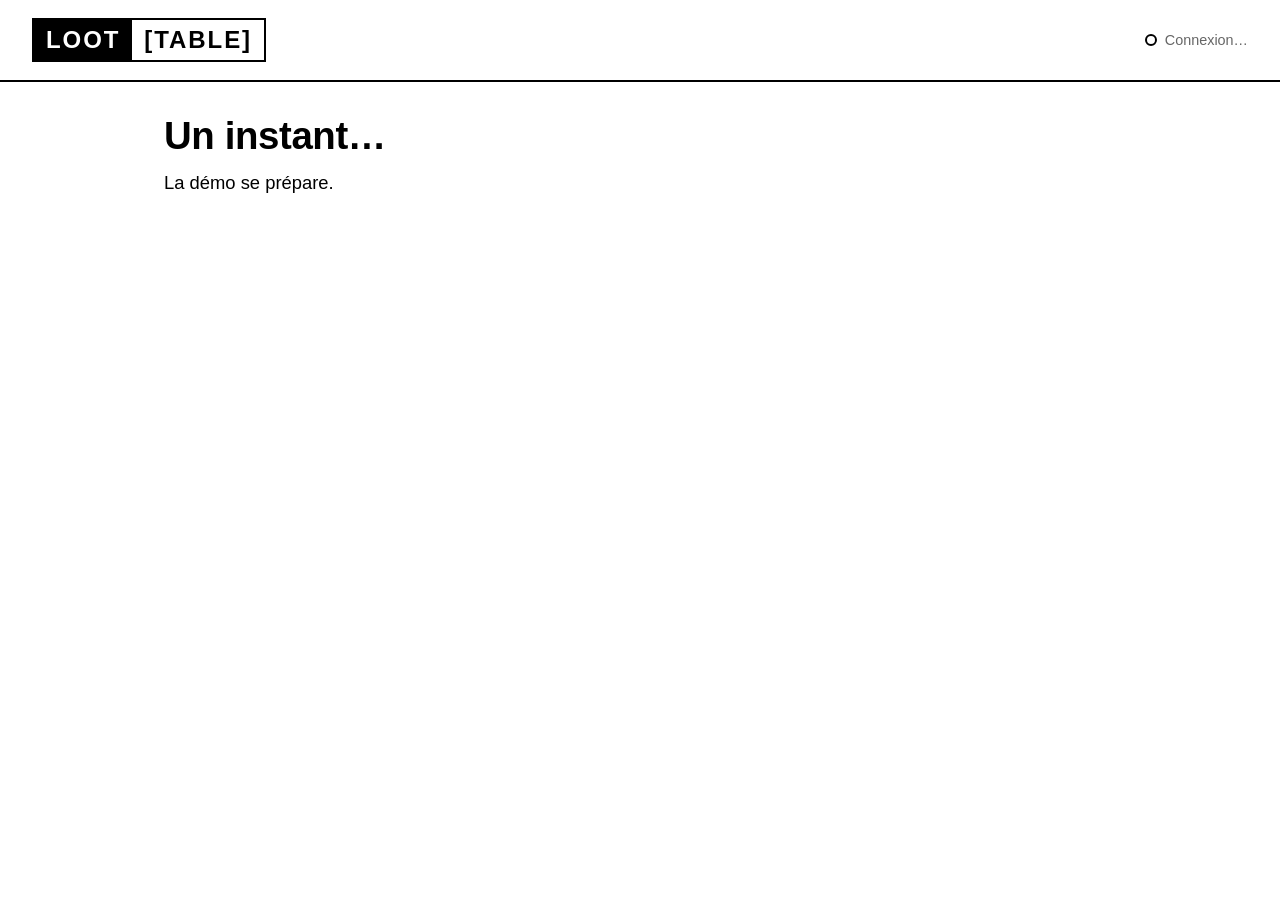
<file: demo_app/index.html>
<!DOCTYPE html>
<html lang="fr">
<head>
  <meta charset="UTF-8" />
  <title>LootTable — Démo SQL Server 2022</title>
  <link rel="stylesheet" href="style.css" />
</head>
<body data-ecran="attente">
  <div id="incident-overlay"></div>

  <div id="banniere-erreur" class="banniere-erreur" hidden>
    <span>
      <strong>Petit souci technique — préviens l'animateur.</strong>
      <small id="banniere-erreur-texte"></small>
    </span>
    <button id="btn-reessayer">Réessayer la connexion</button>
  </div>

  <header class="entete">
    <div class="logo" id="logo" aria-label="LootTable">
      <span class="logo-loot">LOOT</span><span class="logo-table">[TABLE]</span>
    </div>
    <div class="statut-connexion">
      <span id="point-statut" class="point-statut"></span>
      <span id="texte-statut">Connexion…</span>
    </div>
  </header>

  <main>
    <!-- 1. Catalogue -->
    <section class="ecran" id="ecran-catalogue">
      <h1>Offre un jeu à un ami</h1>
      <p class="intro">Choisis un jeu dans le catalogue. Tu peux chercher par nom, par genre (Course, RPG…) ou par console (PC, Switch…).</p>
      <input id="champ-jeu" class="champ champ-large" type="search" autocomplete="off"
             placeholder="Cherche un jeu : Mario, Zelda, course…" />
      <p id="catalogue-info" class="info"></p>
      <div id="liste-jeux" class="liste-jeux"></div>
    </section>

    <!-- 2. Pseudo de l'ami -->
    <section class="ecran" id="ecran-ami">
      <h1>Pour qui est ce cadeau ?</h1>
      <div class="carte carte-jeu" id="recap-jeu"></div>
      <label class="etiquette" for="champ-visiteur">Ton pseudo</label>
      <input id="champ-visiteur" class="champ" type="text" maxlength="50" autocomplete="off" placeholder="Ex : Lucas" />
      <label class="etiquette" for="champ-ami">Le pseudo de ton ami</label>
      <input id="champ-ami" class="champ" type="text" maxlength="50" autocomplete="off" placeholder="Ex : Emma_2010" />
      <p class="info">Ton ami sera ajouté à la liste de tous les joueurs de LootTable, et le cadeau sera enregistré à ton nom.</p>
      <p id="ami-erreur" class="info info-erreur" hidden></p>
      <div class="actions">
        <button id="btn-retour-catalogue" class="bouton">← Changer de jeu</button>
        <button id="btn-offrir" class="bouton bouton-primaire">Offrir le jeu</button>
      </div>
    </section>

    <!-- 3. Recherche de l'ami + chrono avant / après -->
    <section class="ecran" id="ecran-recherche">
      <h1 id="recherche-titre">Cadeau enregistré !</h1>
      <p class="intro">Vérifions que ton ami est bien dans la liste. LootTable compte <strong>10 millions de joueurs</strong> : retrouvons-le.</p>
      <div class="ligne-recherche">
        <input id="champ-recherche" class="champ" type="text" maxlength="50" autocomplete="off" />
        <button id="btn-rechercher" class="bouton bouton-primaire">Chercher mon ami</button>
      </div>

      <div class="chronos">
        <article class="carte chrono" id="chrono-avant">
          <h2>Sans index</h2>
          <div class="chrono-valeur" id="valeur-avant">—</div>
          <p class="chrono-texte">L'ordinateur lit les 10 millions de pseudos un par un, comme chercher un mot dans un livre sans sommaire.</p>
        </article>
        <article class="carte chrono" id="chrono-apres">
          <h2>Avec index</h2>
          <div class="chrono-valeur" id="valeur-apres">—</div>
          <p class="chrono-texte">L'index est le sommaire du livre : il indique directement la bonne page.</p>
        </article>
      </div>
      <p id="chrono-rapport" class="rapport" hidden></p>
      <p id="recherche-message" class="info"></p>

      <div class="actions">
        <button id="btn-relancer" class="bouton bouton-primaire" hidden>Relancer la même recherche</button>
        <button id="btn-ok" class="bouton bouton-primaire" hidden>OK</button>
      </div>
    </section>

    <!-- 4. Panne -->
    <section class="ecran" id="ecran-panne">
      <div class="panne-code">ERREUR</div>
      <h1>Connexion à la base de données impossible</h1>
      <p class="intro">Le serveur ne répond plus. Toutes les données de LootTable sont inaccessibles.</p>
      <p class="intro" id="panne-message">Appelle l'animateur : il va tout réparer.</p>
      <div class="chrono-valeur chrono-grand" id="panne-chrono" hidden>0:00</div>
    </section>

    <!-- 5. Reveal -->
    <section class="ecran" id="ecran-reveal">
      <h1>Tout est revenu !</h1>
      <p class="intro">Grâce aux sauvegardes, SQL Server a remis la base d'aplomb, jusqu'à ton dernier achat.</p>
      <div class="carte carte-reveal" id="reveal-achat"></div>
      <h2 class="sous-titre">Temps de la réparation</h2>
      <ul class="liste-durees" id="reveal-durees"></ul>
    </section>

    <!-- 6. Attente (démarrage, réinitialisation) -->
    <section class="ecran" id="ecran-attente">
      <h1 id="attente-titre">Un instant…</h1>
      <p class="intro" id="attente-message">La démo se prépare.</p>
      <div class="chrono-valeur chrono-grand" id="attente-chrono" hidden>0:00</div>
    </section>
    <!-- Commande SQL en cours : sert de support à l'animateur pour expliquer -->
    <section id="bloc-sql" class="bloc-sql" hidden>
      <div class="bloc-sql-entete">
        <span id="sql-titre"></span>
        <button id="btn-sql-replier" type="button">Masquer</button>
      </div>
      <pre><code id="sql-code"></code></pre>
    </section>
  </main>

  <!-- Panneau animateur : Ctrl+Maj+L, ou 5 clics rapides sur le logo -->
  <aside id="panneau-animateur" class="panneau-animateur" hidden>
    <div class="anim-entete">
      <strong>Animateur</strong>
      <button id="btn-fermer-anim" class="anim-fermer" aria-label="Fermer">×</button>
    </div>
    <p id="anim-statut" class="anim-statut"></p>
    <div class="anim-boutons">
      <button id="btn-index" class="bouton" disabled>Activer l'index</button>
      <button id="btn-restaurer" class="bouton" disabled>Restaurer</button>
      <button id="btn-reset" class="bouton">Reset</button>
    </div>
    <ul id="anim-journal" class="anim-journal"></ul>
  </aside>

  <script src="app.js"></script>
</body>
</html>
</file>
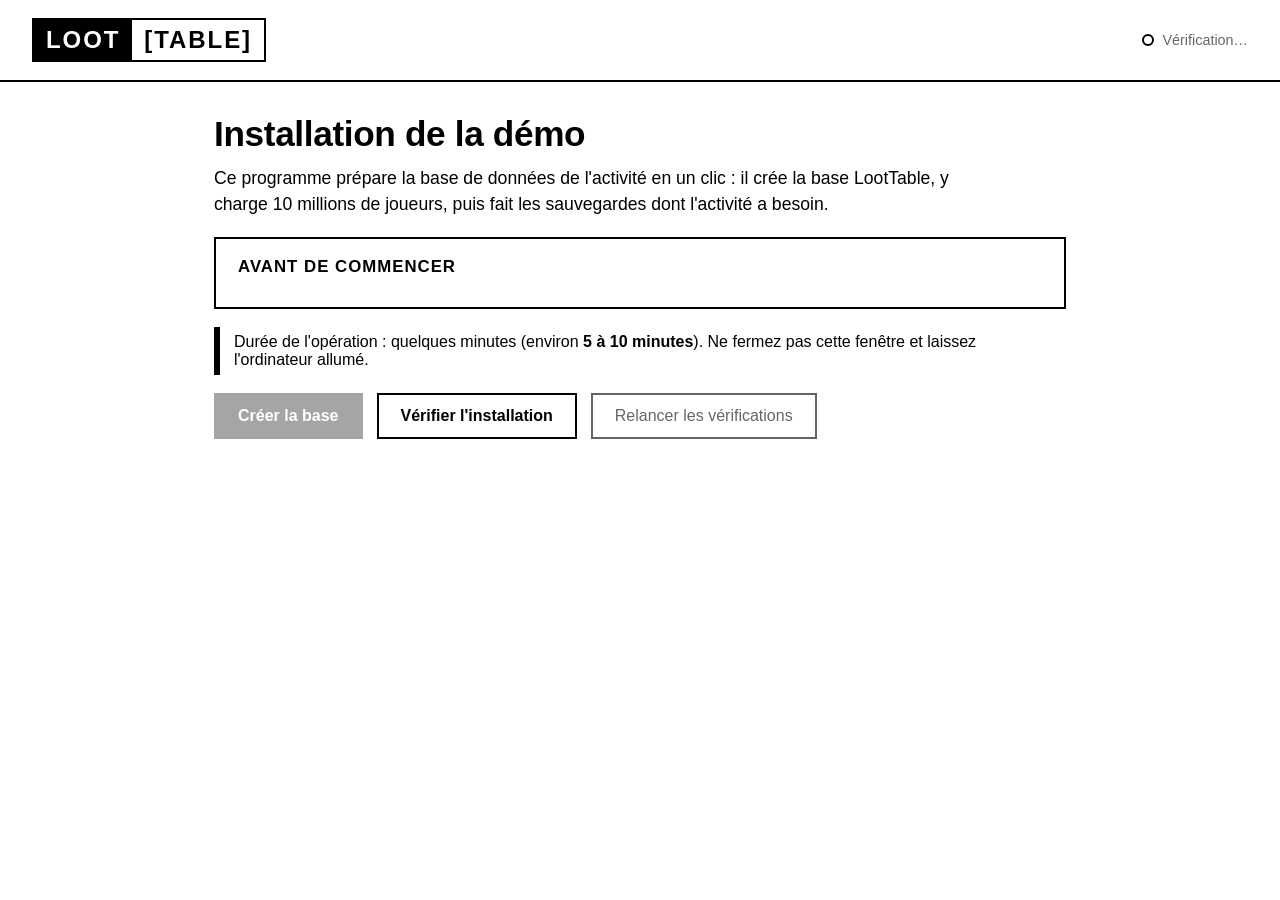
<file: installer_app/index.html>
<!DOCTYPE html>
<html lang="fr">
<head>
  <meta charset="UTF-8" />
  <title>LootTable — Installateur</title>
  <link rel="stylesheet" href="style.css" />
</head>
<body>
  <div id="banniere-erreur" class="banniere-erreur" hidden>
    <span id="banniere-erreur-texte"></span>
    <button id="btn-fermer-banniere">Fermer</button>
  </div>

  <header class="entete">
    <div class="logo" aria-label="LootTable">
      <span class="logo-loot">LOOT</span><span class="logo-table">[TABLE]</span>
    </div>
    <div class="statut-connexion">
      <span id="point-statut" class="point-statut"></span>
      <span id="texte-statut">Vérification…</span>
    </div>
  </header>

  <main>
    <h1>Installation de la démo</h1>
    <p class="intro">
      Ce programme prépare la base de données de l'activité en un clic : il crée la base LootTable,
      y charge 10 millions de joueurs, puis fait les sauvegardes dont l'activité a besoin.
    </p>

    <section class="bloc" id="bloc-prerequis">
      <h2>Avant de commencer</h2>
      <ul id="liste-verifs" class="liste-verifs"></ul>
    </section>

    <p class="avertissement" id="avertissement-duree">
      Durée de l'opération : quelques minutes (environ <strong>5 à 10 minutes</strong>). Ne fermez pas cette fenêtre
      et laissez l'ordinateur allumé.
    </p>

    <div class="actions">
      <button id="btn-creer" class="bouton bouton-primaire" disabled>Créer la base</button>
      <button id="btn-verifier" class="bouton">Vérifier l'installation</button>
      <button id="btn-reverifier" class="bouton bouton-discret">Relancer les vérifications</button>
    </div>

    <section class="bloc" id="bloc-progression" hidden>
      <h2 id="progression-titre">Installation en cours</h2>
      <p class="chrono-global">Temps écoulé : <strong id="temps-ecoule">0:00</strong></p>
      <ol id="liste-etapes" class="liste-etapes"></ol>
    </section>

    <section class="bloc" id="bloc-resultat" hidden>
      <h2 id="resultat-titre"></h2>
      <p id="resultat-intro" class="intro"></p>
      <ul id="liste-controles" class="liste-verifs"></ul>
      <pre id="resultat-erreur" class="erreur-sql" hidden></pre>
      <ul id="liste-durees" class="liste-durees" hidden></ul>
      <div class="actions">
        <button id="btn-reessayer" class="bouton bouton-primaire" hidden>Réessayer</button>
      </div>
    </section>
  </main>

  <!-- Confirmation avant d'écraser une base existante -->
  <div id="modale" class="modale" hidden>
    <div class="modale-carte" role="dialog" aria-modal="true" aria-labelledby="modale-titre">
      <h2 id="modale-titre">Attention</h2>
      <p id="modale-texte"></p>
      <div class="actions">
        <button id="btn-modale-annuler" class="bouton">Annuler</button>
        <button id="btn-modale-confirmer" class="bouton bouton-primaire">Oui, supprimer et recréer</button>
      </div>
    </div>
  </div>

  <script src="app.js"></script>
</body>
</html>
</file>
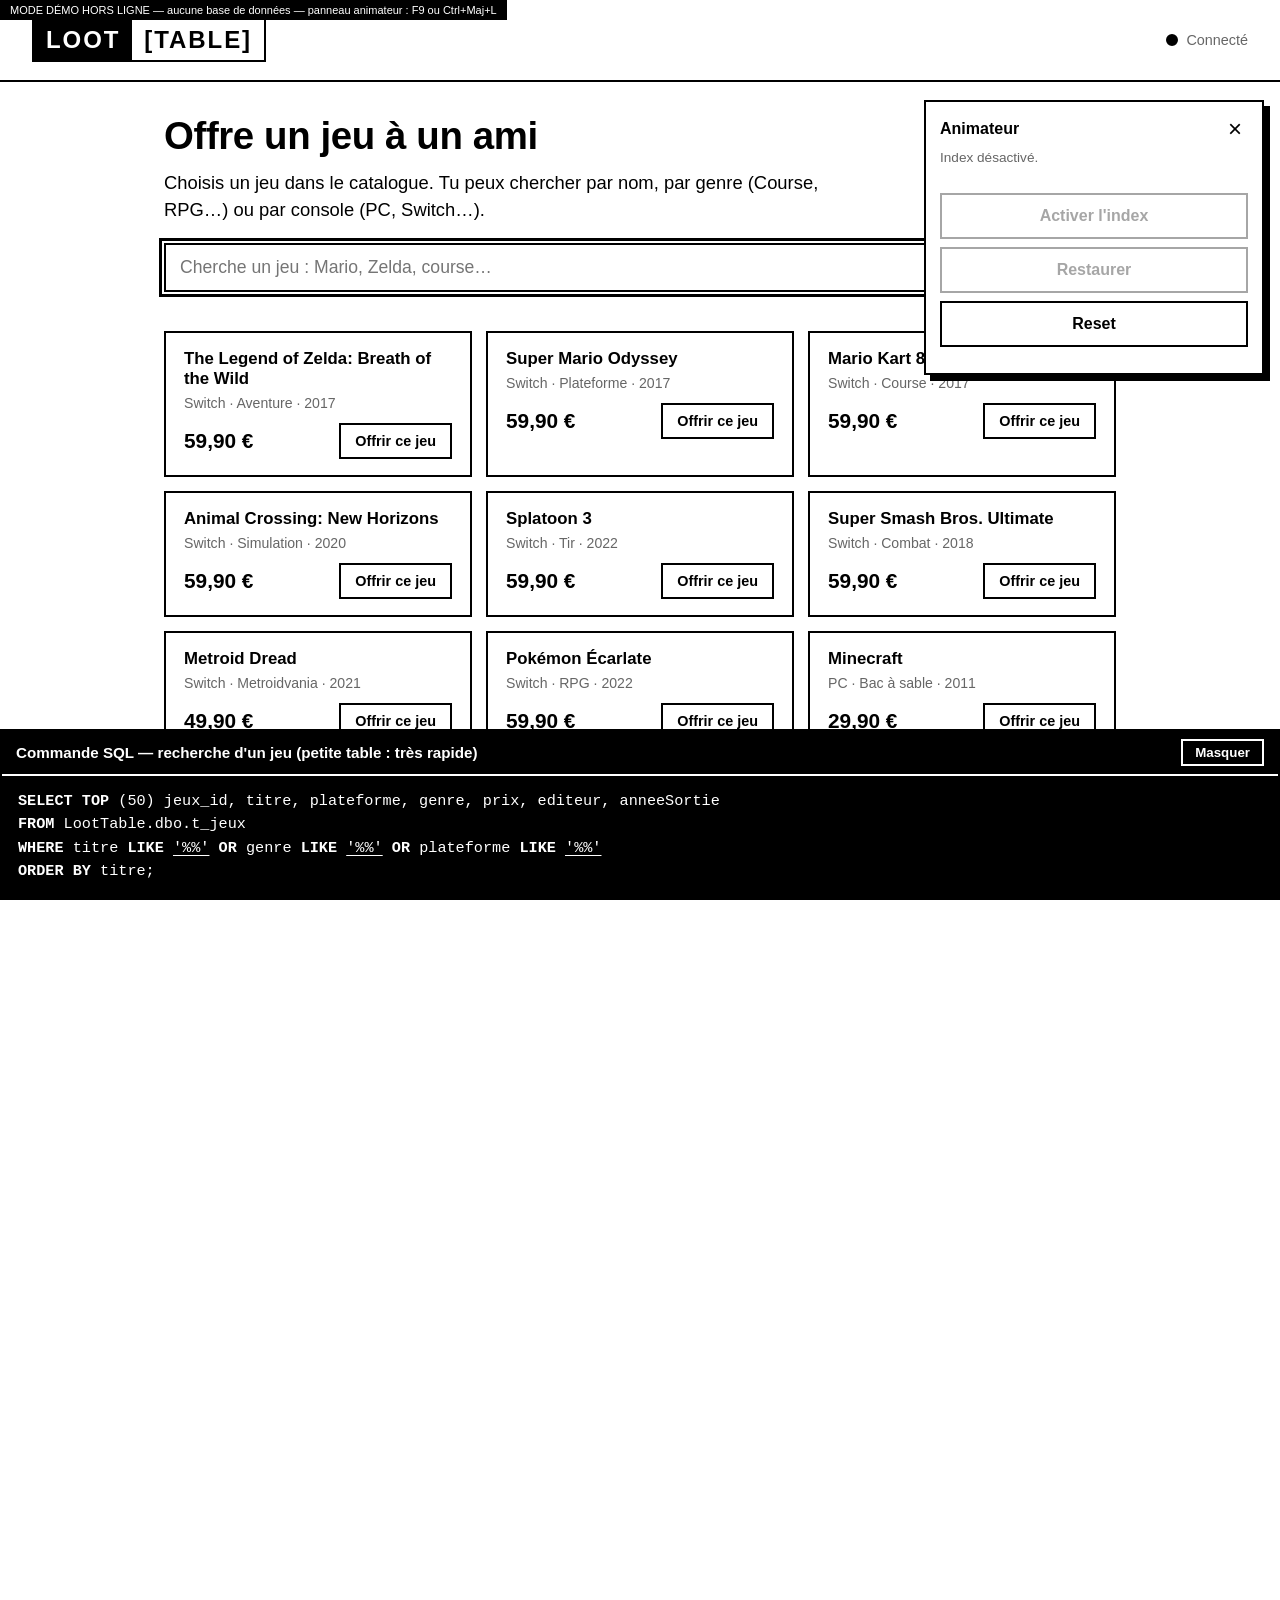
<file: demo_app/demo_hors_ligne.html>
<!DOCTYPE html>
<html lang="fr">
<head>
  <meta charset="UTF-8" />
  <title>LootTable — Démo hors ligne</title>
  <style>
:root {
  --noir: #000;
  --blanc: #fff;
  --gris: #666;
  --gris-clair: #eee;
  --trait: 2px solid var(--noir);
}

* {
  box-sizing: border-box;
}

html, body {
  margin: 0;
  padding: 0;
  height: 100%;
  background: var(--blanc);
  color: var(--noir);
  font-family: Helvetica, "Helvetica Neue", Arial, sans-serif;
  overflow-x: hidden;
  user-select: none;
}

button, input {
  font-family: inherit;
}

h1 {
  font-size: 2.4rem;
  margin: 0 0 12px;
  letter-spacing: -0.01em;
}

h2 {
  font-size: 1.1rem;
  margin: 0 0 8px;
  text-transform: uppercase;
  letter-spacing: 0.06em;
}

/* -------------------- Overlay incident -------------------- */
#incident-overlay {
  position: fixed;
  inset: 0;
  pointer-events: none;
  background: var(--noir);
  opacity: 0;
  z-index: 50;
}

#incident-overlay.actif {
  animation: flash-incident 0.9s steps(6, end);
}

@keyframes flash-incident {
  0%   { opacity: 1; }
  30%  { opacity: 0; }
  50%  { opacity: 1; }
  100% { opacity: 0; }
}

body.tremble main {
  animation: tremble 0.5s ease-in-out;
}

@keyframes tremble {
  0%, 100% { transform: translate(0, 0); }
  20%      { transform: translate(-6px, 3px); }
  40%      { transform: translate(6px, -3px); }
  60%      { transform: translate(-4px, 2px); }
  80%      { transform: translate(4px, -2px); }
}

/* -------------------- Bannière erreur -------------------- */
.banniere-erreur {
  position: fixed;
  top: 0;
  left: 0;
  right: 0;
  z-index: 60;
  background: var(--blanc);
  color: var(--noir);
  border-bottom: var(--trait);
  padding: 12px 24px;
  display: flex;
  align-items: center;
  justify-content: space-between;
  gap: 16px;
  font-size: 0.95rem;
}

.banniere-erreur[hidden] {
  display: none;
}

.banniere-erreur small {
  display: block;
  color: var(--gris);
  margin-top: 2px;
  white-space: pre-wrap;
  max-height: 4.5em;
  overflow: hidden;
}

.banniere-erreur button {
  background: var(--noir);
  color: var(--blanc);
  border: var(--trait);
  padding: 8px 14px;
  cursor: pointer;
  white-space: nowrap;
}

/* -------------------- Entête & logo -------------------- */
.entete {
  display: flex;
  align-items: center;
  justify-content: space-between;
  padding: 18px 32px;
  border-bottom: var(--trait);
}

.logo {
  display: inline-flex;
  border: var(--trait);
  font-weight: 700;
  font-size: 1.5rem;
  letter-spacing: 0.08em;
  line-height: 1;
  cursor: default;
}

.logo-loot,
.logo-table {
  padding: 8px 12px;
}

.logo-loot {
  background: var(--noir);
  color: var(--blanc);
}

.logo-table {
  background: var(--blanc);
  color: var(--noir);
}

.statut-connexion {
  display: flex;
  align-items: center;
  gap: 8px;
  font-size: 0.9rem;
  color: var(--gris);
}

.point-statut {
  width: 12px;
  height: 12px;
  border: var(--trait);
  border-radius: 50%;
  display: inline-block;
}

.point-statut.ok { background: var(--noir); }
.point-statut.erreur { background: var(--blanc); }
.point-statut.attente { background: repeating-linear-gradient(45deg, var(--noir) 0 3px, var(--blanc) 3px 6px); }

/* -------------------- Écrans -------------------- */
main {
  max-width: 1000px;
  margin: 0 auto;
  padding: 32px 24px 80px;
}

.ecran {
  display: none;
}

body[data-ecran="catalogue"] #ecran-catalogue,
body[data-ecran="ami"] #ecran-ami,
body[data-ecran="recherche"] #ecran-recherche,
body[data-ecran="panne"] #ecran-panne,
body[data-ecran="reveal"] #ecran-reveal,
body[data-ecran="attente"] #ecran-attente {
  display: block;
}

.intro {
  font-size: 1.15rem;
  line-height: 1.45;
  max-width: 720px;
  margin: 0 0 20px;
}

.info {
  color: var(--gris);
  font-size: 0.95rem;
  margin: 10px 0;
  min-height: 1.2em;
}

.info-erreur {
  color: var(--noir);
  font-weight: 700;
}

.sous-titre {
  margin-top: 28px;
}

/* -------------------- Champs & boutons -------------------- */
.champ {
  display: block;
  width: 100%;
  max-width: 460px;
  padding: 12px 14px;
  font-size: 1.1rem;
  border: var(--trait);
  border-radius: 0;
  background: var(--blanc);
  color: var(--noir);
  user-select: text;
}

.champ-large {
  max-width: 100%;
}

.champ:focus {
  outline: 3px solid var(--noir);
  outline-offset: 2px;
}

.etiquette {
  display: block;
  margin: 18px 0 6px;
  font-weight: 700;
}

.actions {
  display: flex;
  gap: 16px;
  margin-top: 24px;
}

.bouton {
  background: var(--blanc);
  color: var(--noir);
  border: var(--trait);
  border-radius: 0;
  padding: 12px 22px;
  font-size: 1rem;
  font-weight: 700;
  cursor: pointer;
}

.bouton:hover:not(:disabled) {
  background: var(--noir);
  color: var(--blanc);
}

.bouton-primaire {
  background: var(--noir);
  color: var(--blanc);
}

.bouton-primaire:hover:not(:disabled) {
  background: var(--blanc);
  color: var(--noir);
}

.bouton:disabled {
  opacity: 0.35;
  cursor: not-allowed;
}

.bouton[hidden] {
  display: none;
}

/* -------------------- Catalogue -------------------- */
.liste-jeux {
  display: grid;
  grid-template-columns: repeat(auto-fill, minmax(280px, 1fr));
  gap: 14px;
  margin-top: 8px;
}

.carte {
  border: var(--trait);
  padding: 16px 18px;
  background: var(--blanc);
}

.jeu h3 {
  margin: 0 0 6px;
  font-size: 1.05rem;
  line-height: 1.2;
}

.jeu-meta {
  color: var(--gris);
  font-size: 0.88rem;
  margin: 0 0 12px;
}

.jeu-pied {
  display: flex;
  align-items: center;
  justify-content: space-between;
  gap: 10px;
}

.jeu-prix {
  font-size: 1.3rem;
  font-weight: 700;
}

.jeu .bouton {
  padding: 8px 14px;
  font-size: 0.9rem;
}

.carte-jeu {
  max-width: 460px;
  margin-bottom: 8px;
}

/* -------------------- Recherche : chrono avant / après -------------------- */
.ligne-recherche {
  display: flex;
  gap: 16px;
  align-items: stretch;
  flex-wrap: wrap;
}

.ligne-recherche .champ {
  flex: 1;
  min-width: 240px;
}

.chronos {
  display: grid;
  grid-template-columns: 1fr 1fr;
  gap: 20px;
  margin-top: 28px;
}

.chrono {
  text-align: center;
  padding: 22px 18px;
}

.chrono.actif {
  background: var(--noir);
  color: var(--blanc);
}

.chrono-valeur {
  font-size: 4.2rem;
  font-weight: 700;
  font-variant-numeric: tabular-nums;
  line-height: 1.1;
  margin: 8px 0 12px;
}

.chrono-grand {
  font-size: 5rem;
}

.chrono-texte {
  margin: 0;
  font-size: 0.92rem;
  line-height: 1.4;
}

.chrono:not(.actif) .chrono-texte {
  color: var(--gris);
}

.rapport {
  font-size: 1.3rem;
  font-weight: 700;
  text-align: center;
  margin: 18px 0 0;
}

.chrono-valeur.en-cours {
  animation: pulse-attente 1.2s ease-in-out infinite;
}

@keyframes pulse-attente {
  0%, 100% { opacity: 1; }
  50%      { opacity: 0.3; }
}

/* -------------------- Panne (écran inversé) -------------------- */
body[data-ecran="panne"] {
  background: var(--noir);
  color: var(--blanc);
}

html:has(body[data-ecran="panne"]) {
  background: var(--noir);
}

body[data-ecran="panne"] .entete {
  border-bottom-color: var(--blanc);
}

body[data-ecran="panne"] .logo {
  border-color: var(--blanc);
}

body[data-ecran="panne"] .logo-loot {
  background: var(--blanc);
  color: var(--noir);
}

body[data-ecran="panne"] .logo-table {
  background: var(--noir);
  color: var(--blanc);
}

body[data-ecran="panne"] .statut-connexion {
  color: var(--blanc);
}

body[data-ecran="panne"] .point-statut {
  border-color: var(--blanc);
}

.panne-code {
  display: inline-block;
  border: 2px solid var(--blanc);
  padding: 6px 16px;
  font-weight: 700;
  letter-spacing: 0.3em;
  margin-bottom: 20px;
  animation: clignote 1.4s steps(2, start) infinite;
}

@keyframes clignote {
  to { visibility: hidden; }
}

/* -------------------- Reveal -------------------- */
.carte-reveal {
  max-width: 640px;
  padding: 22px 26px;
}

.reveal-ligne {
  display: flex;
  justify-content: space-between;
  gap: 20px;
  padding: 8px 0;
  border-bottom: 1px solid var(--gris-clair);
}

.reveal-ligne:last-child {
  border-bottom: none;
}

.reveal-ligne span:first-child {
  color: var(--gris);
}

.reveal-ligne span:last-child {
  font-weight: 700;
  text-align: right;
}

.liste-durees {
  list-style: none;
  padding: 0;
  margin: 0;
  max-width: 640px;
}

.liste-durees li {
  display: flex;
  justify-content: space-between;
  padding: 10px 0;
  border-bottom: var(--trait);
  font-size: 1.1rem;
}

.liste-durees li:last-child {
  font-weight: 700;
  border-bottom: none;
}

/* -------------------- Panneau animateur -------------------- */
.panneau-animateur {
  position: fixed;
  right: 16px;
  top: 100px;
  width: 340px;
  max-height: calc(100vh - 100px - 36vh);
  overflow-y: auto;
  z-index: 40;
  background: var(--blanc);
  color: var(--noir);
  border: var(--trait);
  padding: 14px;
  box-shadow: 6px 6px 0 var(--noir);
}

.panneau-animateur[hidden] {
  display: none;
}

.anim-entete {
  display: flex;
  justify-content: space-between;
  align-items: center;
  margin-bottom: 8px;
}

.anim-fermer {
  background: none;
  border: none;
  font-size: 1.5rem;
  cursor: pointer;
  line-height: 1;
}

.anim-statut {
  font-size: 0.85rem;
  color: var(--gris);
  margin: 0 0 10px;
  min-height: 2.4em;
}

.anim-boutons {
  display: flex;
  flex-direction: column;
  gap: 8px;
}

.anim-journal {
  list-style: none;
  padding: 0;
  margin: 12px 0 0;
  font-size: 0.82rem;
  font-variant-numeric: tabular-nums;
}

.anim-journal li {
  padding: 4px 0;
  border-top: 1px solid var(--gris-clair);
}

/* -------------------- Commande SQL affichée à l'écran -------------------- */
.bloc-sql {
  position: fixed;
  left: 0;
  right: 0;
  bottom: 0;
  z-index: 30;
  border: 2px solid var(--noir);
  background: var(--noir);
  color: var(--blanc);
}

body[data-ecran="panne"] .bloc-sql {
  border-color: var(--blanc);
}

body:has(#bloc-sql:not([hidden])) main {
  padding-bottom: 42vh;
}

.bloc-sql[hidden] {
  display: none;
}

.bloc-sql-entete {
  display: flex;
  justify-content: space-between;
  align-items: center;
  gap: 16px;
  padding: 8px 14px;
  border-bottom: 2px solid var(--blanc);
  font-weight: 700;
  font-size: 0.95rem;
}

.bloc-sql-entete button {
  background: var(--noir);
  color: var(--blanc);
  border: 2px solid var(--blanc);
  padding: 4px 12px;
  font-weight: 700;
  cursor: pointer;
}

.bloc-sql pre {
  margin: 0;
  padding: 14px 16px;
  max-height: 30vh;
  overflow: auto;
  font-family: "Cascadia Code", Consolas, "Courier New", monospace;
  font-size: 0.95rem;
  line-height: 1.55;
  user-select: text;
}

.bloc-sql.replie pre {
  display: none;
}

.bloc-sql.replie .bloc-sql-entete {
  border-bottom: none;
}

.sql-keyword { font-weight: 700; }
.sql-string  { text-decoration: underline; text-underline-offset: 3px; }
.sql-comment { color: #aaa; font-style: italic; }
</style>
</head>
<body data-ecran="attente">
  <div id="incident-overlay"></div>

  <div id="banniere-erreur" class="banniere-erreur" hidden>
    <span>
      <strong>Petit souci technique — préviens l'animateur.</strong>
      <small id="banniere-erreur-texte"></small>
    </span>
    <button id="btn-reessayer">Réessayer la connexion</button>
  </div>

  <header class="entete">
    <div class="logo" id="logo" aria-label="LootTable">
      <span class="logo-loot">LOOT</span><span class="logo-table">[TABLE]</span>
    </div>
    <div class="statut-connexion">
      <span id="point-statut" class="point-statut"></span>
      <span id="texte-statut">Connexion…</span>
    </div>
  </header>

  <main>
    <!-- 1. Catalogue -->
    <section class="ecran" id="ecran-catalogue">
      <h1>Offre un jeu à un ami</h1>
      <p class="intro">Choisis un jeu dans le catalogue. Tu peux chercher par nom, par genre (Course, RPG…) ou par console (PC, Switch…).</p>
      <input id="champ-jeu" class="champ champ-large" type="search" autocomplete="off"
             placeholder="Cherche un jeu : Mario, Zelda, course…" />
      <p id="catalogue-info" class="info"></p>
      <div id="liste-jeux" class="liste-jeux"></div>
    </section>

    <!-- 2. Pseudo de l'ami -->
    <section class="ecran" id="ecran-ami">
      <h1>Pour qui est ce cadeau ?</h1>
      <div class="carte carte-jeu" id="recap-jeu"></div>
      <label class="etiquette" for="champ-visiteur">Ton pseudo</label>
      <input id="champ-visiteur" class="champ" type="text" maxlength="50" autocomplete="off" placeholder="Ex : Lucas" />
      <label class="etiquette" for="champ-ami">Le pseudo de ton ami</label>
      <input id="champ-ami" class="champ" type="text" maxlength="50" autocomplete="off" placeholder="Ex : Emma_2010" />
      <p class="info">Ton ami sera ajouté à la liste de tous les joueurs de LootTable, et le cadeau sera enregistré à ton nom.</p>
      <p id="ami-erreur" class="info info-erreur" hidden></p>
      <div class="actions">
        <button id="btn-retour-catalogue" class="bouton">← Changer de jeu</button>
        <button id="btn-offrir" class="bouton bouton-primaire">Offrir le jeu</button>
      </div>
    </section>

    <!-- 3. Recherche de l'ami + chrono avant / après -->
    <section class="ecran" id="ecran-recherche">
      <h1 id="recherche-titre">Cadeau enregistré !</h1>
      <p class="intro">Vérifions que ton ami est bien dans la liste. LootTable compte <strong>10 millions de joueurs</strong> : retrouvons-le.</p>
      <div class="ligne-recherche">
        <input id="champ-recherche" class="champ" type="text" maxlength="50" autocomplete="off" />
        <button id="btn-rechercher" class="bouton bouton-primaire">Chercher mon ami</button>
      </div>

      <div class="chronos">
        <article class="carte chrono" id="chrono-avant">
          <h2>Sans index</h2>
          <div class="chrono-valeur" id="valeur-avant">—</div>
          <p class="chrono-texte">L'ordinateur lit les 10 millions de pseudos un par un, comme chercher un mot dans un livre sans sommaire.</p>
        </article>
        <article class="carte chrono" id="chrono-apres">
          <h2>Avec index</h2>
          <div class="chrono-valeur" id="valeur-apres">—</div>
          <p class="chrono-texte">L'index est le sommaire du livre : il indique directement la bonne page.</p>
        </article>
      </div>
      <p id="chrono-rapport" class="rapport" hidden></p>
      <p id="recherche-message" class="info"></p>

      <div class="actions">
        <button id="btn-relancer" class="bouton bouton-primaire" hidden>Relancer la même recherche</button>
        <button id="btn-ok" class="bouton bouton-primaire" hidden>OK</button>
      </div>
    </section>

    <!-- 4. Panne -->
    <section class="ecran" id="ecran-panne">
      <div class="panne-code">ERREUR</div>
      <h1>Connexion à la base de données impossible</h1>
      <p class="intro">Le serveur ne répond plus. Toutes les données de LootTable sont inaccessibles.</p>
      <p class="intro" id="panne-message">Appelle l'animateur : il va tout réparer.</p>
      <div class="chrono-valeur chrono-grand" id="panne-chrono" hidden>0:00</div>
    </section>

    <!-- 5. Reveal -->
    <section class="ecran" id="ecran-reveal">
      <h1>Tout est revenu !</h1>
      <p class="intro">Grâce aux sauvegardes, SQL Server a remis la base d'aplomb, jusqu'à ton dernier achat.</p>
      <div class="carte carte-reveal" id="reveal-achat"></div>
      <h2 class="sous-titre">Temps de la réparation</h2>
      <ul class="liste-durees" id="reveal-durees"></ul>
    </section>

    <!-- 6. Attente (démarrage, réinitialisation) -->
    <section class="ecran" id="ecran-attente">
      <h1 id="attente-titre">Un instant…</h1>
      <p class="intro" id="attente-message">La démo se prépare.</p>
      <div class="chrono-valeur chrono-grand" id="attente-chrono" hidden>0:00</div>
    </section>
    <!-- Commande SQL en cours : sert de support à l'animateur pour expliquer -->
    <section id="bloc-sql" class="bloc-sql" hidden>
      <div class="bloc-sql-entete">
        <span id="sql-titre"></span>
        <button id="btn-sql-replier" type="button">Masquer</button>
      </div>
      <pre><code id="sql-code"></code></pre>
    </section>
  </main>

  <!-- Panneau animateur : Ctrl+Maj+L, ou 5 clics rapides sur le logo -->
  <aside id="panneau-animateur" class="panneau-animateur" hidden>
    <div class="anim-entete">
      <strong>Animateur</strong>
      <button id="btn-fermer-anim" class="anim-fermer" aria-label="Fermer">×</button>
    </div>
    <p id="anim-statut" class="anim-statut"></p>
    <div class="anim-boutons">
      <button id="btn-index" class="bouton" disabled>Activer l'index</button>
      <button id="btn-restaurer" class="bouton" disabled>Restaurer</button>
      <button id="btn-reset" class="bouton">Reset</button>
    </div>
    <ul id="anim-journal" class="anim-journal"></ul>
  </aside>

  <!-- ===== MODE HORS LIGNE : fausse API Python, aucune base de données ===== -->
  <script>
  (() => {
    // Durées simulées (ms) : à ajuster pour répéter le discours d'animateur.
    const DUREE = { rechercheLente: 6000, rebuild: 5000, backupDiff: 7000, incident: 1500,
                    full: 3200, diff: 900, log: 400, reset: 8000 };
    const JEUX = [{"jeux_id": 1, "titre": "The Legend of Zelda: Breath of the Wild", "plateforme": "Switch", "genre": "Aventure", "prix": 59.9, "editeur": "Nintendo", "annee": 2017}, {"jeux_id": 2, "titre": "Super Mario Odyssey", "plateforme": "Switch", "genre": "Plateforme", "prix": 59.9, "editeur": "Nintendo", "annee": 2017}, {"jeux_id": 3, "titre": "Mario Kart 8 Deluxe", "plateforme": "Switch", "genre": "Course", "prix": 59.9, "editeur": "Nintendo", "annee": 2017}, {"jeux_id": 4, "titre": "Animal Crossing: New Horizons", "plateforme": "Switch", "genre": "Simulation", "prix": 59.9, "editeur": "Nintendo", "annee": 2020}, {"jeux_id": 5, "titre": "Splatoon 3", "plateforme": "Switch", "genre": "Tir", "prix": 59.9, "editeur": "Nintendo", "annee": 2022}, {"jeux_id": 6, "titre": "Super Smash Bros. Ultimate", "plateforme": "Switch", "genre": "Combat", "prix": 59.9, "editeur": "Nintendo", "annee": 2018}, {"jeux_id": 7, "titre": "Metroid Dread", "plateforme": "Switch", "genre": "Metroidvania", "prix": 49.9, "editeur": "Nintendo", "annee": 2021}, {"jeux_id": 8, "titre": "Pokémon Écarlate", "plateforme": "Switch", "genre": "RPG", "prix": 59.9, "editeur": "Game Freak", "annee": 2022}, {"jeux_id": 9, "titre": "Minecraft", "plateforme": "PC", "genre": "Bac à sable", "prix": 29.9, "editeur": "Mojang", "annee": 2011}, {"jeux_id": 10, "titre": "Hollow Knight", "plateforme": "PC", "genre": "Metroidvania", "prix": 14.99, "editeur": "Team Cherry", "annee": 2017}, {"jeux_id": 11, "titre": "Celeste", "plateforme": "PC", "genre": "Plateforme", "prix": 19.99, "editeur": "Maddy Makes Games", "annee": 2018}, {"jeux_id": 12, "titre": "Hades", "plateforme": "PC", "genre": "Roguelike", "prix": 24.99, "editeur": "Supergiant Games", "annee": 2020}, {"jeux_id": 13, "titre": "Stardew Valley", "plateforme": "PC", "genre": "Simulation", "prix": 13.99, "editeur": "ConcernedApe", "annee": 2016}, {"jeux_id": 14, "titre": "The Witcher 3: Wild Hunt", "plateforme": "PC", "genre": "RPG", "prix": 39.99, "editeur": "CD Projekt Red", "annee": 2015}, {"jeux_id": 15, "titre": "Cyberpunk 2077", "plateforme": "PC", "genre": "RPG", "prix": 59.99, "editeur": "CD Projekt Red", "annee": 2020}, {"jeux_id": 16, "titre": "Elden Ring", "plateforme": "PC", "genre": "RPG", "prix": 59.99, "editeur": "FromSoftware", "annee": 2022}, {"jeux_id": 17, "titre": "Dark Souls III", "plateforme": "PC", "genre": "RPG", "prix": 39.99, "editeur": "FromSoftware", "annee": 2016}, {"jeux_id": 18, "titre": "Baldur's Gate 3", "plateforme": "PC", "genre": "RPG", "prix": 59.99, "editeur": "Larian Studios", "annee": 2023}, {"jeux_id": 19, "titre": "Hogwarts Legacy", "plateforme": "PC", "genre": "RPG", "prix": 59.99, "editeur": "Avalanche Software", "annee": 2023}, {"jeux_id": 20, "titre": "Red Dead Redemption 2", "plateforme": "PC", "genre": "Action-aventure", "prix": 59.99, "editeur": "Rockstar Games", "annee": 2018}, {"jeux_id": 21, "titre": "Grand Theft Auto V", "plateforme": "PC", "genre": "Action-aventure", "prix": 29.99, "editeur": "Rockstar Games", "annee": 2015}, {"jeux_id": 22, "titre": "Portal 2", "plateforme": "PC", "genre": "Puzzle", "prix": 9.99, "editeur": "Valve", "annee": 2011}, {"jeux_id": 23, "titre": "Half-Life: Alyx", "plateforme": "PC", "genre": "Tir", "prix": 49.99, "editeur": "Valve", "annee": 2020}, {"jeux_id": 24, "titre": "Rocket League", "plateforme": "PC", "genre": "Sport", "prix": 19.99, "editeur": "Psyonix", "annee": 2015}, {"jeux_id": 25, "titre": "Tetris Effect", "plateforme": "PC", "genre": "Puzzle", "prix": 29.99, "editeur": "Enhance", "annee": 2018}, {"jeux_id": 26, "titre": "Cuphead", "plateforme": "PC", "genre": "Run and gun", "prix": 19.99, "editeur": "Studio MDHR", "annee": 2017}, {"jeux_id": 27, "titre": "Undertale", "plateforme": "PC", "genre": "RPG", "prix": 9.99, "editeur": "Toby Fox", "annee": 2015}, {"jeux_id": 28, "titre": "Subnautica", "plateforme": "PC", "genre": "Survie", "prix": 29.99, "editeur": "Unknown Worlds", "annee": 2018}, {"jeux_id": 29, "titre": "Street Fighter 6", "plateforme": "PC", "genre": "Combat", "prix": 49.99, "editeur": "Capcom", "annee": 2023}, {"jeux_id": 30, "titre": "Alan Wake 2", "plateforme": "PC", "genre": "Horreur", "prix": 59.99, "editeur": "Remedy", "annee": 2023}, {"jeux_id": 31, "titre": "God of War", "plateforme": "PS4", "genre": "Action-aventure", "prix": 49.99, "editeur": "Santa Monica Studio", "annee": 2018}, {"jeux_id": 32, "titre": "Horizon Zero Dawn", "plateforme": "PS4", "genre": "Action-aventure", "prix": 19.99, "editeur": "Guerrilla Games", "annee": 2017}, {"jeux_id": 33, "titre": "Marvel's Spider-Man", "plateforme": "PS4", "genre": "Action-aventure", "prix": 39.99, "editeur": "Insomniac Games", "annee": 2018}, {"jeux_id": 34, "titre": "The Last of Us Part II", "plateforme": "PS4", "genre": "Action-aventure", "prix": 39.99, "editeur": "Naughty Dog", "annee": 2020}, {"jeux_id": 35, "titre": "Gran Turismo 7", "plateforme": "PS5", "genre": "Course", "prix": 69.99, "editeur": "Polyphony Digital", "annee": 2022}, {"jeux_id": 36, "titre": "Astro Bot", "plateforme": "PS5", "genre": "Plateforme", "prix": 59.99, "editeur": "Team Asobi", "annee": 2024}, {"jeux_id": 37, "titre": "Ghost of Tsushima", "plateforme": "PS5", "genre": "Action-aventure", "prix": 59.99, "editeur": "Sucker Punch", "annee": 2020}, {"jeux_id": 38, "titre": "Resident Evil 4", "plateforme": "PS5", "genre": "Horreur", "prix": 39.99, "editeur": "Capcom", "annee": 2023}, {"jeux_id": 39, "titre": "EA Sports FC 25", "plateforme": "PS5", "genre": "Sport", "prix": 69.99, "editeur": "EA Sports", "annee": 2024}, {"jeux_id": 40, "titre": "Forza Horizon 5", "plateforme": "Xbox", "genre": "Course", "prix": 59.99, "editeur": "Playground Games", "annee": 2021}, {"jeux_id": 41, "titre": "Halo Infinite", "plateforme": "Xbox", "genre": "Tir", "prix": 59.99, "editeur": "343 Industries", "annee": 2021}, {"jeux_id": 42, "titre": "Gears 5", "plateforme": "Xbox", "genre": "Tir", "prix": 39.99, "editeur": "The Coalition", "annee": 2019}];
    const SQL = {"jeux": "SELECT TOP (50) jeux_id, titre, plateforme, genre, prix, editeur, anneeSortie\nFROM LootTable.dbo.t_jeux\nWHERE titre LIKE '%{texte}%' OR genre LIKE '%{texte}%' OR plateforme LIKE '%{texte}%'\nORDER BY titre;", "offrir": "-- Tout ou rien : si une des deux lignes échoue, rien n'est enregistré\nBEGIN TRANSACTION;\n\nINSERT INTO LootTable.dbo.t_joueur (pseudo, dateCreation)\nVALUES ('{ami}', SYSDATETIME());\n\nINSERT INTO LootTable.dbo.t_achats (jeux_id, joueur_id, prixPaye, dateAchat, offertPar)\nVALUES ({jeux_id}, SCOPE_IDENTITY(), {prix}, SYSDATETIME(), '{visiteur}');\n\nCOMMIT TRANSACTION;", "joueur": "SELECT joueur_id, pseudo, dateCreation\nFROM LootTable.dbo.t_joueur\nWHERE pseudo = '{pseudo}';", "index": "/* 04a - ÉTAPE 4 de la démo : l'animateur active l'index.\n   À mesurer en répétition : la durée du REBUILD sur 10 M de lignes (prévoir un discours d'attente). */\nUSE LootTable;\nGO\nALTER INDEX idx_pseudo ON dbo.t_joueur REBUILD WITH (SORT_IN_TEMPDB = ON, MAXDOP = 0);\nGO\n\n/* 04b - À lancer juste après le REBUILD (pendant que le visiteur relance sa recherche).\n   Le LOG0 « jetable » évite que le log du REBUILD (très gros) se retrouve dans le LOG1 de l'incident. */\nUSE master;\nGO\nBACKUP LOG LootTable\nTO DISK = N'C:\\LootTable\\Backup\\LootTable_LOG0.bak' WITH INIT, FORMAT, CHECKSUM;\nGO\nBACKUP DATABASE LootTable\nTO DISK = N'C:\\LootTable\\Backup\\LootTable_DIFF.bak' WITH DIFFERENTIAL, INIT, FORMAT, CHECKSUM, STATS = 20;\nGO", "restauration": "/* 06 - RESTAURATION EN DIRECT par l'animateur : FULL -> DIFF -> LOG.\n   Le log est rejoué jusqu'au bout (sans STOPAT) : l'incident 05 est une panne (base détachée),\n   pas une suppression de données, donc il n'y a aucun point « avant l'incident » à retrouver. */\nUSE master;\nGO\nRESTORE DATABASE LootTable FROM DISK = N'C:\\LootTable\\Backup\\LootTable_FULL.bak'\n    WITH FILE = 1, NORECOVERY, REPLACE, STATS = 20;\n\nRESTORE DATABASE LootTable FROM DISK = N'C:\\LootTable\\Backup\\LootTable_DIFF.bak'\n    WITH FILE = 1, NORECOVERY, STATS = 20;\n\nRESTORE LOG LootTable FROM DISK = N'C:\\LootTable\\Backup\\LootTable_LOG1.bak'\n    WITH FILE = 1, RECOVERY;\nGO\n-- Reveal : l'achat et le pseudo de l'ami sont revenus\nUSE LootTable;\nSELECT TOP (5) a.achats_id, j.pseudo AS ami, g.titre, a.offertPar, a.dateAchat\nFROM dbo.t_achats a\nJOIN dbo.t_joueur j ON j.joueur_id = a.joueur_id\nJOIN dbo.t_jeux   g ON g.jeux_id   = a.jeux_id\nORDER BY a.achats_id DESC;", "reset": "/* 07 - RESET entre deux visiteurs : restaure l'état GOLDEN puis recrée la base de la chaîne FULL.\n   Durée : ~1-2 min (restore + backup full). À lancer pendant que le visiteur suivant est accueilli.\n   Fonctionne que la base existe, soit en panne ou soit détachée. */\nUSE master;\nGO\nIF DB_ID(N'LootTable') IS NOT NULL\n    ALTER DATABASE LootTable SET SINGLE_USER WITH ROLLBACK IMMEDIATE;\nGO\nRESTORE DATABASE LootTable FROM DISK = N'C:\\LootTable\\Backup\\LootTable_GOLDEN.bak'\n    WITH FILE = 1, REPLACE, RECOVERY, STATS = 20;\nGO\nALTER DATABASE LootTable SET MULTI_USER;\nALTER DATABASE LootTable SET RECOVERY FULL;\nGO\n-- Nouveau FULL : point de départ de la chaîne FULL/DIFF/LOG du prochain visiteur\nBACKUP DATABASE LootTable\nTO DISK = N'C:\\LootTable\\Backup\\LootTable_FULL.bak' WITH INIT, FORMAT, CHECKSUM, STATS = 20;\nGO\n-- Contrôle : l'index doit être désactivé (is_disabled = 1) et t_achats vide\nUSE LootTable;\nSELECT name, is_disabled FROM sys.indexes WHERE object_id = OBJECT_ID('dbo.t_joueur') AND name = 'idx_pseudo';\nSELECT COUNT(*) AS nb_achats FROM dbo.t_achats;"};
    const attendre = (ms) => new Promise((r) => setTimeout(r, ms));
    const alea = (a, b) => Math.round(a + Math.random() * (b - a));

    let s;
    function initEtat() {
      s = { db: "en_ligne", indexActif: false, op: null, achats: [], joueurs: new Set(),
            backup: { etat: "inactif", duree_ms: null, erreur: null } };
    }
    initEtat();

    async function operation(nom, ms, fn) {
      s.op = nom;
      try { await attendre(ms); return fn ? fn() : undefined; } finally { s.op = null; }
    }

    window.pywebview = { api: {
      async get_status() {
        const base = { success: true, operation: s.op, sauvegarde: { ...s.backup }, index_active: s.indexActif };
        if (s.op) return { ...base, occupe: true, etat: null };
        return { ...base, occupe: false, etat: s.db,
                 ...(s.db === "en_ligne" ? { index_desactive: !s.indexActif } : {}) };
      },
      async get_sql(nom) {
        return nom in SQL ? { success: true, sql: SQL[nom] } : { success: false, error: "Commande inconnue : " + nom };
      },
      async reessayer_connexion() { return this.get_status(); },
      async rechercher_jeux(texte) {
        await attendre(80);
        const t = (texte || "").trim().toLowerCase();
        const jeux = JEUX.filter((j) => !t || [j.titre, j.genre, j.plateforme].some((x) => x.toLowerCase().includes(t)));
        return { success: true, jeux: jeux.slice(0, 50) };
      },
      async offrir_jeu(jeuxId, ami, visiteur) {
        await attendre(300);
        const jeu = JEUX.find((j) => j.jeux_id === jeuxId);
        ami = (ami || "").trim(); visiteur = (visiteur || "").trim();
        if (!ami || !visiteur) return { success: false, error: "Merci d'écrire un pseudo." };
        s.joueurs.add(ami.toLowerCase());
        const achat = { achats_id: s.achats.length + 1, ami, titre: jeu.titre, offertPar: visiteur,
                        dateAchat: new Date().toISOString().slice(0, 19).replace("T", " "), prix: jeu.prix };
        s.achats.push(achat);
        return { success: true, achats_id: achat.achats_id, joueur_id: 10000000 + achat.achats_id, prix_paye: jeu.prix };
      },
      async rechercher_joueur(pseudo) {
        const ms = s.indexActif ? alea(6, 18) : DUREE.rechercheLente + alea(-400, 400);
        const index_desactive = !s.indexActif;
        await attendre(ms);
        const trouve = s.joueurs.has((pseudo || "").trim().toLowerCase());
        return { success: true, trouve, duree_ms: ms, index_desactive,
                 joueurs: trouve ? [{ joueur_id: 10000001, pseudo, dateCreation: "" }] : [] };
      },
      async activer_index() {
        const debut = performance.now();
        await operation("index", DUREE.rebuild);
        s.indexActif = true;
        s.backup = { etat: "en_cours", duree_ms: null, erreur: null };
        const t0 = performance.now();
        s.backupPromesse = attendre(DUREE.backupDiff).then(() => {
          s.backup = { etat: "ok", duree_ms: Math.round(performance.now() - t0), erreur: null };
        });
        return { success: true, duree_ms: Math.round(performance.now() - debut), backup_lance: true };
      },
      async valider_achat() {
        if (!s.indexActif) return { success: false, error: "L'index n'a pas été activé : la sauvegarde différentielle manque." };
        if (s.backupPromesse) await s.backupPromesse;
        await operation("incident", DUREE.incident, () => { s.db = "absente"; });
        return { success: true, panne: true, duree_ms: DUREE.incident };
      },
      async restaurer() {
        const debut = performance.now();
        await operation("restauration", DUREE.full + DUREE.diff + DUREE.log, () => { s.db = "en_ligne"; });
        const dernier = s.achats[s.achats.length - 1];
        return { success: true, duree_ms: Math.round(performance.now() - debut),
                 etapes: [{ nom: "FULL", duree_ms: DUREE.full }, { nom: "DIFF", duree_ms: DUREE.diff }, { nom: "LOG", duree_ms: DUREE.log }],
                 reveal: dernier ? [dernier] : [] };
      },
      async reset() {
        const debut = performance.now();
        await operation("reset", DUREE.reset);
        initEtat();
        return { success: true, duree_ms: Math.round(performance.now() - debut), index_desactive: true, nb_achats: 0 };
      },
    } };

    // Étiquette « hors ligne » + déclenchement de l'initialisation de app.js
    const badge = document.createElement("div");
    badge.textContent = "MODE DÉMO HORS LIGNE — aucune base de données — panneau animateur : F9 ou Ctrl+Maj+L";
    badge.style.cssText = "position:fixed;left:0;top:0;background:#000;color:#fff;font:11px Helvetica,Arial,sans-serif;padding:4px 10px;z-index:100";
    document.body.append(badge);
    window.addEventListener("load", () => {
      window.dispatchEvent(new Event("pywebviewready"));
      // En test hors ligne, le panneau animateur est ouvert d'office (sinon on reste bloqué après la recherche lente).
      document.getElementById("panneau-animateur").hidden = false;
    });
  })();
  </script>
  <script>
(() => {
  "use strict";

  const INTERVALLE_POLLING_MS = 3000;
  const DELAI_RECHERCHE_JEU_MS = 250;
  const CLICS_LOGO_ANIMATEUR = 5;

  const $ = (id) => document.getElementById(id);
  const el = {
    overlay: $("incident-overlay"),
    banniereErreur: $("banniere-erreur"),
    banniereErreurTexte: $("banniere-erreur-texte"),
    btnReessayer: $("btn-reessayer"),
    pointStatut: $("point-statut"),
    texteStatut: $("texte-statut"),
    logo: $("logo"),
    // catalogue
    champJeu: $("champ-jeu"),
    catalogueInfo: $("catalogue-info"),
    listeJeux: $("liste-jeux"),
    // ami
    recapJeu: $("recap-jeu"),
    champVisiteur: $("champ-visiteur"),
    champAmi: $("champ-ami"),
    amiErreur: $("ami-erreur"),
    btnRetourCatalogue: $("btn-retour-catalogue"),
    btnOffrir: $("btn-offrir"),
    // recherche
    rechercheTitre: $("recherche-titre"),
    champRecherche: $("champ-recherche"),
    btnRechercher: $("btn-rechercher"),
    chronoAvant: $("chrono-avant"),
    chronoApres: $("chrono-apres"),
    valeurAvant: $("valeur-avant"),
    valeurApres: $("valeur-apres"),
    rapport: $("chrono-rapport"),
    rechercheMessage: $("recherche-message"),
    btnRelancer: $("btn-relancer"),
    btnOk: $("btn-ok"),
    // panne / reveal / attente
    panneMessage: $("panne-message"),
    panneChrono: $("panne-chrono"),
    revealAchat: $("reveal-achat"),
    revealDurees: $("reveal-durees"),
    attenteTitre: $("attente-titre"),
    attenteMessage: $("attente-message"),
    attenteChrono: $("attente-chrono"),
    // commande SQL affichée
    blocSql: $("bloc-sql"),
    sqlTitre: $("sql-titre"),
    sqlCode: $("sql-code"),
    btnSqlReplier: $("btn-sql-replier"),
    // animateur
    panneau: $("panneau-animateur"),
    animStatut: $("anim-statut"),
    animJournal: $("anim-journal"),
    btnFermerAnim: $("btn-fermer-anim"),
    btnIndex: $("btn-index"),
    btnRestaurer: $("btn-restaurer"),
    btnReset: $("btn-reset"),
  };

  const etat = {
    ecran: "attente",
    jeu: null,
    visiteur: "",
    ami: "",
    avantMs: null,
    apresMs: null,
    indexActif: false, // idx_pseudo reconstruit
    enCours: false, // une action est en vol, on verrouille les boutons
    operation: null, // opération serveur en cours (index, reset...), vue par le polling
    sauvegarde: null,
    confirmationReset: null,
    sequenceJeux: 0,
    sequenceSql: 0,
    modelesSql: {},
    pollHandle: null,
    chronoHandle: null,
  };

  // ------------------------------------------------------------------ //
  // Utilitaires
  // ------------------------------------------------------------------ //
  function api() {
    return window.pywebview.api;
  }

  function formatDuree(ms) {
    if (ms < 1000) return `${Math.round(ms)} ms`;
    return `${(ms / 1000).toLocaleString("fr-FR", { maximumFractionDigits: 1 })} s`;
  }

  function formatMmSs(ms) {
    const s = Math.floor(ms / 1000);
    return `${Math.floor(s / 60)}:${String(s % 60).padStart(2, "0")}`;
  }

  function formatPrix(prix) {
    return prix.toLocaleString("fr-FR", { style: "currency", currency: "EUR" });
  }

  function creer(tag, classe, texte) {
    const n = document.createElement(tag);
    if (classe) n.className = classe;
    if (texte !== undefined) n.textContent = texte;
    return n;
  }

  // ------------------------------------------------------------------ //
  // Commande SQL affichée à l'écran (support de l'animateur)
  // ------------------------------------------------------------------ //
  function surlignerSql(sql) {
    const echap = (t) => t.replace(/&/g, "&amp;").replace(/</g, "&lt;").replace(/>/g, "&gt;");
    const motif =
      /(\/\*[\s\S]*?\*\/|--[^\n]*)|(N?'(?:[^']|'')*')|(\b(?:USE|GO|ALTER|INDEX|REBUILD|DATABASE|SET|SINGLE_USER|MULTI_USER|WITH|ROLLBACK|IMMEDIATE|BACKUP|LOG|RESTORE|FROM|DISK|TO|NORECOVERY|RECOVERY|REPLACE|STOPAT|INIT|FORMAT|COMPRESSION|CHECKSUM|DIFFERENTIAL|DELETE|INSERT|INTO|VALUES|SELECT|WHERE|AND|OR|LIKE|ORDER|BY|TOP|AS|JOIN|ON|DECLARE|PRINT|BEGIN|TRANSACTION|COMMIT|EXEC|ON|FILE|STATS|SYSDATETIME|SCOPE_IDENTITY)\b)/gi;
    let sortie = "";
    let dernier = 0;
    let m;
    while ((m = motif.exec(sql)) !== null) {
      sortie += echap(sql.slice(dernier, m.index));
      const [complet, commentaire, chaine] = m;
      const classe = commentaire ? "sql-comment" : chaine ? "sql-string" : "sql-keyword";
      sortie += `<span class="${classe}">${echap(complet)}</span>`;
      dernier = m.index + complet.length;
    }
    return sortie + echap(sql.slice(dernier));
  }

  async function modeleSql(nom) {
    if (!(nom in etat.modelesSql)) {
      const rep = await api().get_sql(nom);
      etat.modelesSql[nom] = rep.success ? rep.sql : `-- Commande indisponible : ${rep.error}`;
    }
    return etat.modelesSql[nom];
  }

  /** Remplace les {valeurs} d'un modèle (apostrophes doublées, comme en T-SQL). */
  function remplirSql(modele, valeurs) {
    return modele.replace(/\{(\w+)\}/g, (m, cle) =>
      cle in valeurs ? String(valeurs[cle]).replace(/'/g, "''") : m
    );
  }

  async function montrerSql(titre, nom, valeurs, prefixe) {
    const sequence = ++etat.sequenceSql;
    let sql = await modeleSql(nom);
    if (sequence !== etat.sequenceSql) return; // une commande plus récente a pris le relais
    if (valeurs) sql = remplirSql(sql, valeurs);
    if (prefixe) sql = prefixe + "\n" + sql;
    el.sqlTitre.textContent = titre;
    el.sqlCode.innerHTML = surlignerSql(sql);
    el.blocSql.hidden = false;
  }

  function cacherSql() {
    etat.sequenceSql++;
    el.blocSql.hidden = true;
  }

  function majSqlCatalogue() {
    montrerSql("Commande SQL — recherche d'un jeu (petite table : très rapide)", "jeux", {
      texte: el.champJeu.value.trim(),
    });
  }

  function majSqlOffrir() {
    if (!etat.jeu) return;
    montrerSql("Commande SQL — offrir le jeu : deux ajouts dans une seule transaction", "offrir", {
      ami: el.champAmi.value.trim() || "…",
      visiteur: el.champVisiteur.value.trim() || "…",
      jeux_id: etat.jeu.jeux_id,
      prix: etat.jeu.prix,
    });
  }

  function majSqlRecherche() {
    const prefixe = etat.indexActif
      ? "-- Index idx_pseudo ACTIF : SQL Server va directement à la bonne ligne."
      : "-- Index idx_pseudo DÉSACTIVÉ : SQL Server doit lire les 10 millions de lignes.";
    montrerSql(
      "Commande SQL — recherche de l'ami parmi 10 millions de joueurs",
      "joueur",
      { pseudo: el.champRecherche.value.trim() || "…" },
      prefixe
    );
  }

  function afficherErreur(message) {
    el.banniereErreurTexte.textContent = message;
    el.banniereErreur.hidden = false;
  }

  function masquerErreur() {
    el.banniereErreur.hidden = true;
  }

  function majPointStatut(niveau, texte) {
    el.pointStatut.className = "point-statut " + niveau;
    el.texteStatut.textContent = texte;
  }

  function journal(texte) {
    const li = creer("li", "", `${new Date().toLocaleTimeString("fr-FR")} — ${texte}`);
    el.animJournal.prepend(li);
  }

  function afficherEcran(nom) {
    etat.ecran = nom;
    document.body.dataset.ecran = nom;
    majBoutons();
  }

  /** Chrono « mm:ss » qui défile pendant une opération longue (reset, restauration). */
  function demarrerChrono(cible) {
    arreterChrono();
    const debut = performance.now();
    cible.hidden = false;
    cible.textContent = "0:00";
    etat.chronoHandle = setInterval(() => {
      cible.textContent = formatMmSs(performance.now() - debut);
    }, 500);
  }

  function arreterChrono() {
    if (etat.chronoHandle) clearInterval(etat.chronoHandle);
    etat.chronoHandle = null;
  }

  // ------------------------------------------------------------------ //
  // Panneau animateur (caché : Ctrl+Maj+L ou 5 clics rapides sur le logo)
  // ------------------------------------------------------------------ //
  function basculerPanneau() {
    el.panneau.hidden = !el.panneau.hidden;
  }

  function majBoutons() {
    const libre = !etat.enCours && !etat.operation;
    el.btnIndex.disabled = !(libre && etat.ecran === "recherche" && !etat.indexActif);
    el.btnRestaurer.disabled = !(libre && etat.ecran === "panne");
    el.btnReset.disabled = !libre;
    el.btnRechercher.disabled = etat.enCours || !!etat.operation;
    el.btnRelancer.disabled = etat.enCours || !!etat.operation;
    el.btnOk.disabled = etat.enCours || !!etat.operation;
  }

  function majStatutAnimateur() {
    const morceaux = [];
    const libelles = {
      index: "Activation de l'index en cours…",
      incident: "Incident en cours…",
      restauration: "Restauration en cours…",
      reset: "Réinitialisation en cours (1 à 2 min)…",
    };
    if (etat.operation) morceaux.push(libelles[etat.operation] || etat.operation);
    const s = etat.sauvegarde;
    if (s && s.etat === "en_cours") morceaux.push("Sauvegarde DIFF en arrière-plan…");
    else if (s && s.etat === "ok") morceaux.push(`Sauvegarde DIFF terminée (${formatDuree(s.duree_ms)}).`);
    else if (s && s.etat === "erreur") morceaux.push(`Sauvegarde DIFF en échec : ${s.erreur}`);
    if (!morceaux.length) morceaux.push(etat.indexActif ? "Index actif." : "Index désactivé.");
    el.animStatut.textContent = morceaux.join(" ");
  }

  // ------------------------------------------------------------------ //
  // Écran 1 : catalogue
  // ------------------------------------------------------------------ //
  async function chargerJeux() {
    const sequence = ++etat.sequenceJeux;
    const rep = await api().rechercher_jeux(el.champJeu.value);
    if (sequence !== etat.sequenceJeux) return; // une recherche plus récente a pris le relais
    if (!rep.success) {
      afficherErreur(rep.error);
      return;
    }
    masquerErreur();
    el.listeJeux.replaceChildren(...rep.jeux.map(carteJeu));
    el.catalogueInfo.textContent = rep.jeux.length
      ? ""
      : "Aucun jeu ne correspond. Essaie un autre mot !";
    if (etat.ecran === "catalogue") majSqlCatalogue();
  }

  function carteJeu(jeu) {
    const carte = creer("article", "carte jeu");
    carte.append(
      creer("h3", "", jeu.titre),
      creer("p", "jeu-meta", `${jeu.plateforme} · ${jeu.genre} · ${jeu.annee}`)
    );
    const pied = creer("div", "jeu-pied");
    const bouton = creer("button", "bouton", "Offrir ce jeu");
    bouton.addEventListener("click", () => choisirJeu(jeu));
    pied.append(creer("span", "jeu-prix", formatPrix(jeu.prix)), bouton);
    carte.append(pied);
    return carte;
  }

  function choisirJeu(jeu) {
    etat.jeu = jeu;
    el.recapJeu.replaceChildren(
      creer("h3", "", jeu.titre),
      creer("p", "jeu-meta", `${jeu.plateforme} · ${jeu.genre}`),
      creer("span", "jeu-prix", formatPrix(jeu.prix))
    );
    el.amiErreur.hidden = true;
    afficherEcran("ami");
    majSqlOffrir();
    (el.champVisiteur.value ? el.champAmi : el.champVisiteur).focus();
  }

  // ------------------------------------------------------------------ //
  // Écran 2 : offrir le jeu (INSERT joueur + achat, en transaction)
  // ------------------------------------------------------------------ //
  async function offrirJeu() {
    if (etat.enCours) return;
    const visiteur = el.champVisiteur.value.trim();
    const ami = el.champAmi.value.trim();
    if (!visiteur || !ami) {
      el.amiErreur.textContent = "Il manque ton pseudo ou celui de ton ami.";
      el.amiErreur.hidden = false;
      return;
    }
    el.amiErreur.hidden = true;
    etat.enCours = true;
    el.btnOffrir.disabled = true;
    majBoutons();
    try {
      const rep = await api().offrir_jeu(etat.jeu.jeux_id, ami, visiteur);
      if (!rep.success) {
        el.amiErreur.textContent = rep.error;
        el.amiErreur.hidden = false;
        return;
      }
      masquerErreur();
      etat.visiteur = visiteur;
      etat.ami = ami;
      journal(`Cadeau enregistré : achat n°${rep.achats_id} (${formatPrix(rep.prix_paye)}).`);
      preparerRecherche();
    } finally {
      etat.enCours = false;
      el.btnOffrir.disabled = false;
      majBoutons();
    }
  }

  // ------------------------------------------------------------------ //
  // Écran 3 : recherche de l'ami, chrono avant / après
  // ------------------------------------------------------------------ //
  function preparerRecherche() {
    etat.avantMs = null;
    etat.apresMs = null;
    el.champRecherche.value = etat.ami;
    el.valeurAvant.textContent = "—";
    el.valeurApres.textContent = "—";
    el.chronoAvant.classList.remove("actif");
    el.chronoApres.classList.remove("actif");
    el.rapport.hidden = true;
    el.btnRelancer.hidden = true;
    el.btnOk.hidden = true;
    el.rechercheTitre.textContent = "Cadeau enregistré !";
    el.rechercheMessage.textContent = "";
    afficherEcran("recherche");
    majSqlRecherche();
  }

  async function rechercherAmi() {
    if (etat.enCours || etat.operation) return;
    const pseudo = el.champRecherche.value.trim();
    if (!pseudo) return;
    etat.enCours = true;
    majBoutons();
    // Le vrai cadre (avant / après) est déterminé par is_disabled dans la réponse ;
    // en attendant, on anime celui que l'on attend.
    const cible = etat.indexActif ? el.valeurApres : el.valeurAvant;
    const texteAvant = cible.textContent;
    cible.textContent = "…";
    cible.classList.add("en-cours");
    el.rechercheMessage.textContent = "Recherche en cours parmi 10 millions de joueurs…";
    majSqlRecherche();
    try {
      const rep = await api().rechercher_joueur(pseudo);
      cible.classList.remove("en-cours");
      cible.textContent = texteAvant;
      if (!rep.success) {
        el.rechercheMessage.textContent = "";
        afficherErreur(rep.error);
        return;
      }
      masquerErreur();
      afficherResultatRecherche(rep, pseudo);
    } finally {
      cible.classList.remove("en-cours");
      etat.enCours = false;
      majBoutons();
    }
  }

  function afficherResultatRecherche(rep, pseudo) {
    const apres = rep.index_desactive === false;
    const cible = apres ? el.valeurApres : el.valeurAvant;
    cible.textContent = formatDuree(rep.duree_ms);
    (apres ? el.chronoApres : el.chronoAvant).classList.add("actif");
    const trouve = rep.trouve ? `« ${pseudo} » trouvé.` : `« ${pseudo} » : aucun joueur trouvé.`;
    journal(`Recherche ${apres ? "AVEC" : "SANS"} index : ${formatDuree(rep.duree_ms)}.`);

    if (apres) {
      etat.apresMs = rep.duree_ms;
      el.btnRelancer.hidden = false;
      el.btnOk.hidden = false;
      el.rechercheMessage.textContent = `${trouve} Quelle différence ! Clique sur OK pour valider ton achat.`;
      if (etat.avantMs !== null) {
        const facteur = Math.max(1, Math.round(etat.avantMs / Math.max(1, rep.duree_ms)));
        el.rapport.textContent = `${facteur.toLocaleString("fr-FR")} fois plus rapide !`;
        el.rapport.hidden = false;
      }
    } else {
      etat.avantMs = rep.duree_ms;
      el.rechercheMessage.textContent =
        `${trouve} C'était long… Demande à l'animateur d'accélérer la recherche !`;
    }
  }

  /** Remet la recherche « avec index » à disposition dès que l'index est actif. */
  function majBoutonsRecherche() {
    if (etat.ecran !== "recherche") return;
    if (etat.indexActif && etat.apresMs === null) {
      el.btnRelancer.hidden = false;
      el.rechercheMessage.textContent =
        "C'est prêt ! Relance la même recherche pour voir la différence.";
    }
  }

  async function validerAchat() {
    if (etat.enCours) return;
    etat.enCours = true;
    majBoutons();
    el.btnOk.textContent = "Validation…";
    try {
      // Écrit une opération dans la base puis déclenche l'incident, sans rien montrer.
      const rep = await api().valider_achat();
      if (!rep.success) {
        afficherErreur(rep.error);
        return;
      }
      masquerErreur();
      journal("Achat validé — la base est tombée en panne.");
      montrerPanne(true);
    } finally {
      el.btnOk.textContent = "OK";
      etat.enCours = false;
      majBoutons();
    }
  }

  // ------------------------------------------------------------------ //
  // Écran 4 : panne, puis restauration (animateur)
  // ------------------------------------------------------------------ //
  function montrerPanne(avecEffet) {
    el.panneChrono.hidden = true;
    el.panneMessage.textContent = "Appelle l'animateur : il va tout réparer.";
    cacherSql(); // on ne montre pas la cause de la panne avant la réparation
    afficherEcran("panne");
    if (avecEffet) {
      el.overlay.classList.remove("actif");
      void el.overlay.offsetWidth; // relance l'animation
      el.overlay.classList.add("actif");
      document.body.classList.remove("tremble");
      void document.body.offsetWidth;
      document.body.classList.add("tremble");
    }
  }

  async function restaurer() {
    if (etat.enCours || etat.ecran !== "panne") return;
    etat.enCours = true;
    majBoutons();
    el.panneMessage.textContent = "Réparation en cours… SQL Server remet les sauvegardes dans l'ordre.";
    demarrerChrono(el.panneChrono);
    montrerSql("Commande SQL — restauration : FULL, puis DIFF, puis LOG", "restauration");
    try {
      const rep = await api().restaurer();
      arreterChrono();
      if (!rep.success) {
        el.panneMessage.textContent = "La réparation a rencontré un problème.";
        afficherErreur(rep.error);
        return;
      }
      masquerErreur();
      journal(`Restauration terminée : ${formatDuree(rep.duree_ms)}.`);
      montrerReveal(rep);
    } catch (e) {
      arreterChrono();
      afficherErreur(String(e));
    } finally {
      arreterChrono();
      etat.enCours = false;
      majBoutons();
    }
  }

  // ------------------------------------------------------------------ //
  // Écran 5 : reveal
  // ------------------------------------------------------------------ //
  const LIBELLES_ETAPES = {
    FULL: "1. Sauvegarde complète (FULL)",
    DIFF: "2. Sauvegarde différentielle (DIFF)",
    LOG: "3. Journal de transactions (LOG)",
  };

  function montrerReveal(rep) {
    const dernier = rep.reveal[0];
    const lignes = dernier
      ? [
          ["Jeu offert", dernier.titre],
          ["Pseudo de l'ami", dernier.ami],
          ["Offert par", dernier.offertPar || "—"],
          ["Date de l'achat", dernier.dateAchat],
        ]
      : [["Dernier achat", "introuvable (la base est vide ?)"]];
    el.revealAchat.replaceChildren(
      ...lignes.map(([nom, valeur]) => {
        const l = creer("div", "reveal-ligne");
        l.append(creer("span", "", nom), creer("span", "", String(valeur)));
        return l;
      })
    );
    const items = rep.etapes.map((e) => {
      const li = creer("li");
      li.append(creer("span", "", LIBELLES_ETAPES[e.nom] || e.nom), creer("span", "", formatDuree(e.duree_ms)));
      return li;
    });
    const total = creer("li");
    total.append(creer("span", "", "Total"), creer("span", "", formatDuree(rep.duree_ms)));
    el.revealDurees.replaceChildren(...items, total);
    afficherEcran("reveal");
  }

  // ------------------------------------------------------------------ //
  // Animateur : index et reset
  // ------------------------------------------------------------------ //
  async function activerIndex() {
    if (etat.enCours || etat.ecran !== "recherche") return;
    etat.enCours = true;
    el.btnIndex.textContent = "Activation…";
    el.rechercheMessage.textContent = "L'animateur prépare l'index… un peu de patience !";
    montrerSql("Commande SQL — création de l'index (04a), puis sauvegarde en arrière-plan (04b)", "index");
    majBoutons();
    try {
      const rep = await api().activer_index();
      if (!rep.success) {
        afficherErreur(rep.error);
        return;
      }
      masquerErreur();
      etat.indexActif = true;
      journal(`Index activé : ${formatDuree(rep.duree_ms)} (sauvegarde DIFF lancée en arrière-plan).`);
      majBoutonsRecherche();
    } finally {
      el.btnIndex.textContent = "Activer l'index";
      etat.enCours = false;
      majBoutons();
      majStatutAnimateur();
    }
  }

  function demanderReset() {
    if (etat.enCours) return;
    if (!etat.confirmationReset) {
      el.btnReset.textContent = "Confirmer le reset ?";
      etat.confirmationReset = setTimeout(annulerConfirmationReset, 3000);
      return;
    }
    annulerConfirmationReset();
    reset();
  }

  function annulerConfirmationReset() {
    clearTimeout(etat.confirmationReset);
    etat.confirmationReset = null;
    el.btnReset.textContent = "Reset";
  }

  async function reset() {
    etat.enCours = true;
    el.attenteTitre.textContent = "Préparation de la démo…";
    el.attenteMessage.textContent = "On remet tout en place pour le prochain visiteur. Cela prend 1 à 2 minutes.";
    el.overlay.classList.remove("actif");
    document.body.classList.remove("tremble");
    demarrerChrono(el.attenteChrono);
    afficherEcran("attente");
    montrerSql("Commande SQL — remise à zéro pour le visiteur suivant", "reset");
    try {
      const rep = await api().reset();
      arreterChrono();
      if (!rep.success) {
        el.attenteTitre.textContent = "Réinitialisation impossible";
        el.attenteMessage.textContent = "Préviens l'animateur.";
        afficherErreur(rep.error);
        return;
      }
      masquerErreur();
      const controle = [];
      if (rep.index_desactive !== undefined) controle.push(`idx_pseudo désactivé : ${rep.index_desactive ? "oui" : "NON"}`);
      if (rep.nb_achats !== undefined) controle.push(`achats : ${rep.nb_achats}`);
      journal(`Reset terminé : ${formatDuree(rep.duree_ms)}${controle.length ? " (" + controle.join(", ") + ")" : ""}.`);
      etat.jeu = null;
      etat.ami = "";
      etat.visiteur = "";
      etat.indexActif = false;
      el.champVisiteur.value = "";
      el.champAmi.value = "";
      el.champJeu.value = "";
      nouveauVisiteur();
    } catch (e) {
      arreterChrono();
      afficherErreur(String(e));
    } finally {
      arreterChrono();
      etat.enCours = false;
      majBoutons();
    }
  }

  function nouveauVisiteur() {
    afficherEcran("catalogue");
    chargerJeux();
    el.champJeu.focus();
  }

  // ------------------------------------------------------------------ //
  // Statut / polling
  // ------------------------------------------------------------------ //
  async function rafraichirStatut(silencieux) {
    try {
      const rep = await api().get_status();
      if (!rep.success) {
        majPointStatut("erreur", "Erreur");
        if (!silencieux) afficherErreur(rep.error);
        return rep;
      }
      etat.operation = rep.operation;
      etat.sauvegarde = rep.sauvegarde;
      if (rep.occupe) {
        majPointStatut("attente", "Opération en cours");
      } else if (rep.etat === "en_ligne") {
        masquerErreur();
        majPointStatut("ok", "Connecté");
        const actif = rep.index_desactive === false;
        if (actif !== etat.indexActif && !etat.enCours) {
          etat.indexActif = actif;
          majBoutonsRecherche();
        }
      } else if (rep.etat === "restoring") {
        majPointStatut("attente", "Restauration en cours");
      } else {
        majPointStatut("erreur", "Base injoignable");
        // Base détachée (panne) : on l'affiche même si l'appli a été relancée entre-temps.
        if (!etat.enCours && etat.ecran !== "panne" && etat.ecran !== "reveal") montrerPanne(false);
      }
      majBoutons();
      majStatutAnimateur();
      return rep;
    } catch (e) {
      majPointStatut("erreur", "Erreur");
      if (!silencieux) afficherErreur("Erreur de communication avec l'application : " + e);
      return { success: false, error: String(e) };
    }
  }

  // ------------------------------------------------------------------ //
  // Initialisation
  // ------------------------------------------------------------------ //
  function attacherEvenements() {
    let minuteur;
    el.champJeu.addEventListener("input", () => {
      clearTimeout(minuteur);
      minuteur = setTimeout(chargerJeux, DELAI_RECHERCHE_JEU_MS);
    });
    el.btnRetourCatalogue.addEventListener("click", () => {
      afficherEcran("catalogue");
      majSqlCatalogue();
    });
    el.btnSqlReplier.addEventListener("click", () => {
      const replie = el.blocSql.classList.toggle("replie");
      el.btnSqlReplier.textContent = replie ? "Afficher" : "Masquer";
    });
    [el.champVisiteur, el.champAmi].forEach((c) => c.addEventListener("input", majSqlOffrir));
    el.champRecherche.addEventListener("input", majSqlRecherche);
    el.btnOffrir.addEventListener("click", offrirJeu);
    [el.champVisiteur, el.champAmi].forEach((c) =>
      c.addEventListener("keydown", (e) => e.key === "Enter" && offrirJeu())
    );
    el.btnRechercher.addEventListener("click", rechercherAmi);
    el.btnRelancer.addEventListener("click", rechercherAmi);
    el.champRecherche.addEventListener("keydown", (e) => e.key === "Enter" && rechercherAmi());
    el.btnOk.addEventListener("click", validerAchat);

    el.btnIndex.addEventListener("click", activerIndex);
    el.btnRestaurer.addEventListener("click", restaurer);
    el.btnReset.addEventListener("click", demanderReset);
    el.btnFermerAnim.addEventListener("click", basculerPanneau);

    // Accès animateur : Ctrl+Maj+L, ou 5 clics rapides sur le logo (écran tactile).
    document.addEventListener("keydown", (e) => {
      if ((e.ctrlKey && e.shiftKey && e.key.toLowerCase() === "l") || e.key === "F9") {
        e.preventDefault();
        basculerPanneau();
      }
    });
    let clics = [];
    el.logo.addEventListener("click", () => {
      const maintenant = Date.now();
      clics = clics.filter((t) => maintenant - t < 2500).concat(maintenant);
      if (clics.length >= CLICS_LOGO_ANIMATEUR) {
        clics = [];
        basculerPanneau();
      }
    });

    el.btnReessayer.addEventListener("click", async () => {
      const rep = await api().reessayer_connexion();
      if (rep.success) {
        masquerErreur();
        majPointStatut("ok", "Connecté");
        if (etat.ecran === "attente") nouveauVisiteur();
      } else {
        afficherErreur(rep.error);
      }
    });
  }

  async function initialiser() {
    attacherEvenements();
    const rep = await rafraichirStatut(false);
    if (rep.success && etat.ecran === "attente") nouveauVisiteur();
    etat.pollHandle = setInterval(() => rafraichirStatut(true), INTERVALLE_POLLING_MS);
  }

  window.addEventListener("pywebviewready", initialiser);
})();
</script>
</body>
</html>
</file>
<file: demo_app/style.css>
:root {
  --noir: #000;
  --blanc: #fff;
  --gris: #666;
  --gris-clair: #eee;
  --trait: 2px solid var(--noir);
}

* {
  box-sizing: border-box;
}

html, body {
  margin: 0;
  padding: 0;
  height: 100%;
  background: var(--blanc);
  color: var(--noir);
  font-family: Helvetica, "Helvetica Neue", Arial, sans-serif;
  overflow-x: hidden;
  user-select: none;
}

button, input {
  font-family: inherit;
}

h1 {
  font-size: 2.4rem;
  margin: 0 0 12px;
  letter-spacing: -0.01em;
}

h2 {
  font-size: 1.1rem;
  margin: 0 0 8px;
  text-transform: uppercase;
  letter-spacing: 0.06em;
}

/* -------------------- Overlay incident -------------------- */
#incident-overlay {
  position: fixed;
  inset: 0;
  pointer-events: none;
  background: var(--noir);
  opacity: 0;
  z-index: 50;
}

#incident-overlay.actif {
  animation: flash-incident 0.9s steps(6, end);
}

@keyframes flash-incident {
  0%   { opacity: 1; }
  30%  { opacity: 0; }
  50%  { opacity: 1; }
  100% { opacity: 0; }
}

body.tremble main {
  animation: tremble 0.5s ease-in-out;
}

@keyframes tremble {
  0%, 100% { transform: translate(0, 0); }
  20%      { transform: translate(-6px, 3px); }
  40%      { transform: translate(6px, -3px); }
  60%      { transform: translate(-4px, 2px); }
  80%      { transform: translate(4px, -2px); }
}

/* -------------------- Bannière erreur -------------------- */
.banniere-erreur {
  position: fixed;
  top: 0;
  left: 0;
  right: 0;
  z-index: 60;
  background: var(--blanc);
  color: var(--noir);
  border-bottom: var(--trait);
  padding: 12px 24px;
  display: flex;
  align-items: center;
  justify-content: space-between;
  gap: 16px;
  font-size: 0.95rem;
}

.banniere-erreur[hidden] {
  display: none;
}

.banniere-erreur small {
  display: block;
  color: var(--gris);
  margin-top: 2px;
  white-space: pre-wrap;
  max-height: 4.5em;
  overflow: hidden;
}

.banniere-erreur button {
  background: var(--noir);
  color: var(--blanc);
  border: var(--trait);
  padding: 8px 14px;
  cursor: pointer;
  white-space: nowrap;
}

/* -------------------- Entête & logo -------------------- */
.entete {
  display: flex;
  align-items: center;
  justify-content: space-between;
  padding: 18px 32px;
  border-bottom: var(--trait);
}

.logo {
  display: inline-flex;
  border: var(--trait);
  font-weight: 700;
  font-size: 1.5rem;
  letter-spacing: 0.08em;
  line-height: 1;
  cursor: default;
}

.logo-loot,
.logo-table {
  padding: 8px 12px;
}

.logo-loot {
  background: var(--noir);
  color: var(--blanc);
}

.logo-table {
  background: var(--blanc);
  color: var(--noir);
}

.statut-connexion {
  display: flex;
  align-items: center;
  gap: 8px;
  font-size: 0.9rem;
  color: var(--gris);
}

.point-statut {
  width: 12px;
  height: 12px;
  border: var(--trait);
  border-radius: 50%;
  display: inline-block;
}

.point-statut.ok { background: var(--noir); }
.point-statut.erreur { background: var(--blanc); }
.point-statut.attente { background: repeating-linear-gradient(45deg, var(--noir) 0 3px, var(--blanc) 3px 6px); }

/* -------------------- Écrans -------------------- */
main {
  max-width: 1000px;
  margin: 0 auto;
  padding: 32px 24px 80px;
}

.ecran {
  display: none;
}

body[data-ecran="catalogue"] #ecran-catalogue,
body[data-ecran="ami"] #ecran-ami,
body[data-ecran="recherche"] #ecran-recherche,
body[data-ecran="panne"] #ecran-panne,
body[data-ecran="reveal"] #ecran-reveal,
body[data-ecran="attente"] #ecran-attente {
  display: block;
}

.intro {
  font-size: 1.15rem;
  line-height: 1.45;
  max-width: 720px;
  margin: 0 0 20px;
}

.info {
  color: var(--gris);
  font-size: 0.95rem;
  margin: 10px 0;
  min-height: 1.2em;
}

.info-erreur {
  color: var(--noir);
  font-weight: 700;
}

.sous-titre {
  margin-top: 28px;
}

/* -------------------- Champs & boutons -------------------- */
.champ {
  display: block;
  width: 100%;
  max-width: 460px;
  padding: 12px 14px;
  font-size: 1.1rem;
  border: var(--trait);
  border-radius: 0;
  background: var(--blanc);
  color: var(--noir);
  user-select: text;
}

.champ-large {
  max-width: 100%;
}

.champ:focus {
  outline: 3px solid var(--noir);
  outline-offset: 2px;
}

.etiquette {
  display: block;
  margin: 18px 0 6px;
  font-weight: 700;
}

.actions {
  display: flex;
  gap: 16px;
  margin-top: 24px;
}

.bouton {
  background: var(--blanc);
  color: var(--noir);
  border: var(--trait);
  border-radius: 0;
  padding: 12px 22px;
  font-size: 1rem;
  font-weight: 700;
  cursor: pointer;
}

.bouton:hover:not(:disabled) {
  background: var(--noir);
  color: var(--blanc);
}

.bouton-primaire {
  background: var(--noir);
  color: var(--blanc);
}

.bouton-primaire:hover:not(:disabled) {
  background: var(--blanc);
  color: var(--noir);
}

.bouton:disabled {
  opacity: 0.35;
  cursor: not-allowed;
}

.bouton[hidden] {
  display: none;
}

/* -------------------- Catalogue -------------------- */
.liste-jeux {
  display: grid;
  grid-template-columns: repeat(auto-fill, minmax(280px, 1fr));
  gap: 14px;
  margin-top: 8px;
}

.carte {
  border: var(--trait);
  padding: 16px 18px;
  background: var(--blanc);
}

.jeu h3 {
  margin: 0 0 6px;
  font-size: 1.05rem;
  line-height: 1.2;
}

.jeu-meta {
  color: var(--gris);
  font-size: 0.88rem;
  margin: 0 0 12px;
}

.jeu-pied {
  display: flex;
  align-items: center;
  justify-content: space-between;
  gap: 10px;
}

.jeu-prix {
  font-size: 1.3rem;
  font-weight: 700;
}

.jeu .bouton {
  padding: 8px 14px;
  font-size: 0.9rem;
}

.carte-jeu {
  max-width: 460px;
  margin-bottom: 8px;
}

/* -------------------- Recherche : chrono avant / après -------------------- */
.ligne-recherche {
  display: flex;
  gap: 16px;
  align-items: stretch;
  flex-wrap: wrap;
}

.ligne-recherche .champ {
  flex: 1;
  min-width: 240px;
}

.chronos {
  display: grid;
  grid-template-columns: 1fr 1fr;
  gap: 20px;
  margin-top: 28px;
}

.chrono {
  text-align: center;
  padding: 22px 18px;
}

.chrono.actif {
  background: var(--noir);
  color: var(--blanc);
}

.chrono-valeur {
  font-size: 4.2rem;
  font-weight: 700;
  font-variant-numeric: tabular-nums;
  line-height: 1.1;
  margin: 8px 0 12px;
}

.chrono-grand {
  font-size: 5rem;
}

.chrono-texte {
  margin: 0;
  font-size: 0.92rem;
  line-height: 1.4;
}

.chrono:not(.actif) .chrono-texte {
  color: var(--gris);
}

.rapport {
  font-size: 1.3rem;
  font-weight: 700;
  text-align: center;
  margin: 18px 0 0;
}

.chrono-valeur.en-cours {
  animation: pulse-attente 1.2s ease-in-out infinite;
}

@keyframes pulse-attente {
  0%, 100% { opacity: 1; }
  50%      { opacity: 0.3; }
}

/* -------------------- Panne (écran inversé) -------------------- */
body[data-ecran="panne"] {
  background: var(--noir);
  color: var(--blanc);
}

html:has(body[data-ecran="panne"]) {
  background: var(--noir);
}

body[data-ecran="panne"] .entete {
  border-bottom-color: var(--blanc);
}

body[data-ecran="panne"] .logo {
  border-color: var(--blanc);
}

body[data-ecran="panne"] .logo-loot {
  background: var(--blanc);
  color: var(--noir);
}

body[data-ecran="panne"] .logo-table {
  background: var(--noir);
  color: var(--blanc);
}

body[data-ecran="panne"] .statut-connexion {
  color: var(--blanc);
}

body[data-ecran="panne"] .point-statut {
  border-color: var(--blanc);
}

.panne-code {
  display: inline-block;
  border: 2px solid var(--blanc);
  padding: 6px 16px;
  font-weight: 700;
  letter-spacing: 0.3em;
  margin-bottom: 20px;
  animation: clignote 1.4s steps(2, start) infinite;
}

@keyframes clignote {
  to { visibility: hidden; }
}

/* -------------------- Reveal -------------------- */
.carte-reveal {
  max-width: 640px;
  padding: 22px 26px;
}

.reveal-ligne {
  display: flex;
  justify-content: space-between;
  gap: 20px;
  padding: 8px 0;
  border-bottom: 1px solid var(--gris-clair);
}

.reveal-ligne:last-child {
  border-bottom: none;
}

.reveal-ligne span:first-child {
  color: var(--gris);
}

.reveal-ligne span:last-child {
  font-weight: 700;
  text-align: right;
}

.liste-durees {
  list-style: none;
  padding: 0;
  margin: 0;
  max-width: 640px;
}

.liste-durees li {
  display: flex;
  justify-content: space-between;
  padding: 10px 0;
  border-bottom: var(--trait);
  font-size: 1.1rem;
}

.liste-durees li:last-child {
  font-weight: 700;
  border-bottom: none;
}

/* -------------------- Panneau animateur -------------------- */
.panneau-animateur {
  position: fixed;
  right: 16px;
  top: 100px;
  width: 340px;
  max-height: calc(100vh - 100px - 36vh);
  overflow-y: auto;
  z-index: 40;
  background: var(--blanc);
  color: var(--noir);
  border: var(--trait);
  padding: 14px;
  box-shadow: 6px 6px 0 var(--noir);
}

.panneau-animateur[hidden] {
  display: none;
}

.anim-entete {
  display: flex;
  justify-content: space-between;
  align-items: center;
  margin-bottom: 8px;
}

.anim-fermer {
  background: none;
  border: none;
  font-size: 1.5rem;
  cursor: pointer;
  line-height: 1;
}

.anim-statut {
  font-size: 0.85rem;
  color: var(--gris);
  margin: 0 0 10px;
  min-height: 2.4em;
}

.anim-boutons {
  display: flex;
  flex-direction: column;
  gap: 8px;
}

.anim-journal {
  list-style: none;
  padding: 0;
  margin: 12px 0 0;
  font-size: 0.82rem;
  font-variant-numeric: tabular-nums;
}

.anim-journal li {
  padding: 4px 0;
  border-top: 1px solid var(--gris-clair);
}

/* -------------------- Commande SQL affichée à l'écran -------------------- */
.bloc-sql {
  position: fixed;
  left: 0;
  right: 0;
  bottom: 0;
  z-index: 30;
  border: 2px solid var(--noir);
  background: var(--noir);
  color: var(--blanc);
}

body[data-ecran="panne"] .bloc-sql {
  border-color: var(--blanc);
}

body:has(#bloc-sql:not([hidden])) main {
  padding-bottom: 42vh;
}

.bloc-sql[hidden] {
  display: none;
}

.bloc-sql-entete {
  display: flex;
  justify-content: space-between;
  align-items: center;
  gap: 16px;
  padding: 8px 14px;
  border-bottom: 2px solid var(--blanc);
  font-weight: 700;
  font-size: 0.95rem;
}

.bloc-sql-entete button {
  background: var(--noir);
  color: var(--blanc);
  border: 2px solid var(--blanc);
  padding: 4px 12px;
  font-weight: 700;
  cursor: pointer;
}

.bloc-sql pre {
  margin: 0;
  padding: 14px 16px;
  max-height: 30vh;
  overflow: auto;
  font-family: "Cascadia Code", Consolas, "Courier New", monospace;
  font-size: 0.95rem;
  line-height: 1.55;
  user-select: text;
}

.bloc-sql.replie pre {
  display: none;
}

.bloc-sql.replie .bloc-sql-entete {
  border-bottom: none;
}

.sql-keyword { font-weight: 700; }
.sql-string  { text-decoration: underline; text-underline-offset: 3px; }
.sql-comment { color: #aaa; font-style: italic; }
</file>
<file: installer_app/style.css>
:root {
  --noir: #000;
  --blanc: #fff;
  --gris: #666;
  --gris-clair: #eee;
  --trait: 2px solid var(--noir);
}

* {
  box-sizing: border-box;
}

html, body {
  margin: 0;
  padding: 0;
  background: var(--blanc);
  color: var(--noir);
  font-family: Helvetica, "Helvetica Neue", Arial, sans-serif;
  overflow-x: hidden;
}

button {
  font-family: inherit;
}

h1 {
  font-size: 2.2rem;
  margin: 0 0 12px;
  letter-spacing: -0.01em;
}

h2 {
  font-size: 1.05rem;
  margin: 0 0 12px;
  text-transform: uppercase;
  letter-spacing: 0.06em;
}

/* -------------------- Entête & logo (identiques à l'activité) -------------------- */
.entete {
  display: flex;
  align-items: center;
  justify-content: space-between;
  padding: 18px 32px;
  border-bottom: var(--trait);
}

.logo {
  display: inline-flex;
  border: var(--trait);
  font-weight: 700;
  font-size: 1.5rem;
  letter-spacing: 0.08em;
  line-height: 1;
}

.logo-loot,
.logo-table {
  padding: 8px 12px;
}

.logo-loot {
  background: var(--noir);
  color: var(--blanc);
}

.logo-table {
  background: var(--blanc);
  color: var(--noir);
}

.statut-connexion {
  display: flex;
  align-items: center;
  gap: 8px;
  font-size: 0.9rem;
  color: var(--gris);
}

.point-statut {
  width: 12px;
  height: 12px;
  border: var(--trait);
  border-radius: 50%;
  display: inline-block;
}

.point-statut.ok { background: var(--noir); }
.point-statut.erreur { background: var(--blanc); }
.point-statut.attente { background: repeating-linear-gradient(45deg, var(--noir) 0 3px, var(--blanc) 3px 6px); }

/* -------------------- Bannière erreur -------------------- */
.banniere-erreur {
  position: fixed;
  top: 0;
  left: 0;
  right: 0;
  z-index: 60;
  background: var(--blanc);
  border-bottom: var(--trait);
  padding: 12px 24px;
  display: flex;
  align-items: center;
  justify-content: space-between;
  gap: 16px;
  font-size: 0.95rem;
  white-space: pre-wrap;
}

.banniere-erreur[hidden] {
  display: none;
}

.banniere-erreur button {
  background: var(--noir);
  color: var(--blanc);
  border: var(--trait);
  padding: 8px 14px;
  cursor: pointer;
}

/* -------------------- Contenu -------------------- */
main {
  max-width: 900px;
  margin: 0 auto;
  padding: 32px 24px 60px;
}

.intro {
  font-size: 1.1rem;
  line-height: 1.45;
  max-width: 760px;
  margin: 0 0 20px;
}

.bloc {
  border: var(--trait);
  padding: 18px 22px;
  margin-bottom: 18px;
}

.bloc[hidden] {
  display: none;
}

.avertissement {
  border-left: 6px solid var(--noir);
  padding: 6px 14px;
  margin: 0 0 18px;
  font-size: 1rem;
}

.actions {
  display: flex;
  gap: 14px;
  flex-wrap: wrap;
  margin: 18px 0 24px;
}

.bloc .actions {
  margin: 14px 0 0;
}

.bouton {
  background: var(--blanc);
  color: var(--noir);
  border: var(--trait);
  border-radius: 0;
  padding: 12px 22px;
  font-size: 1rem;
  font-weight: 700;
  cursor: pointer;
}

.bouton:hover:not(:disabled) {
  background: var(--noir);
  color: var(--blanc);
}

.bouton-primaire {
  background: var(--noir);
  color: var(--blanc);
}

.bouton-primaire:hover:not(:disabled) {
  background: var(--blanc);
  color: var(--noir);
}

.bouton-discret {
  border-color: var(--gris);
  color: var(--gris);
  font-weight: 400;
}

.bouton:disabled {
  opacity: 0.35;
  cursor: not-allowed;
}

.bouton[hidden] {
  display: none;
}

/* -------------------- Vérifications ✔ / ✘ -------------------- */
.liste-verifs {
  list-style: none;
  margin: 0;
  padding: 0;
}

.verif {
  display: flex;
  gap: 14px;
  padding: 9px 0;
  border-bottom: 1px solid var(--gris-clair);
}

.verif:last-child {
  border-bottom: none;
}

.verif-icone {
  width: 26px;
  min-width: 26px;
  height: 26px;
  border: var(--trait);
  display: flex;
  align-items: center;
  justify-content: center;
  font-weight: 700;
}

.verif.ok .verif-icone { background: var(--noir); color: var(--blanc); }
.verif.erreur .verif-icone { background: var(--blanc); }
.verif.avert .verif-icone { border-style: dashed; }
.verif.ignore { color: var(--gris); }

.verif strong {
  display: block;
}

.verif small {
  display: block;
  color: var(--gris);
  margin-top: 2px;
  line-height: 1.35;
}

.verif.erreur strong {
  text-decoration: underline;
}

/* -------------------- Progression -------------------- */
.chrono-global {
  margin: 0 0 14px;
  font-size: 1.05rem;
  font-variant-numeric: tabular-nums;
}

.liste-etapes {
  list-style: none;
  margin: 0;
  padding: 0;
}

.etape {
  display: grid;
  grid-template-columns: 56px 1fr auto;
  gap: 4px 14px;
  align-items: center;
  padding: 11px 0;
  border-bottom: 1px solid var(--gris-clair);
  color: var(--gris);
}

.etape:last-child {
  border-bottom: none;
}

.etape.en_cours,
.etape.ok,
.etape.erreur {
  color: var(--noir);
}

.etape-num {
  font-weight: 700;
  font-variant-numeric: tabular-nums;
}

.etape-etat {
  font-size: 0.9rem;
  font-variant-numeric: tabular-nums;
}

.etape.en_cours .etape-etat {
  animation: pulse 1.2s ease-in-out infinite;
}

.etape.erreur .etape-etat {
  font-weight: 700;
  text-decoration: underline;
}

@keyframes pulse {
  0%, 100% { opacity: 1; }
  50%      { opacity: 0.35; }
}

.barre {
  grid-column: 2 / 4;
  height: 18px;
  border: var(--trait);
  background: var(--blanc);
}

.barre-remplie {
  height: 100%;
  background: var(--noir);
  width: 0;
  transition: width 0.6s ease;
}

.barre-legende {
  grid-column: 2 / 4;
  font-size: 0.85rem;
  color: var(--gris);
  font-variant-numeric: tabular-nums;
}

/* -------------------- Résultat -------------------- */
.erreur-sql {
  margin: 14px 0 0;
  padding: 14px;
  background: var(--noir);
  color: var(--blanc);
  font-family: "Cascadia Code", Consolas, "Courier New", monospace;
  font-size: 0.85rem;
  line-height: 1.5;
  white-space: pre-wrap;
  max-height: 260px;
  overflow: auto;
  user-select: text;
}

.erreur-sql[hidden],
.liste-durees[hidden] {
  display: none;
}

.liste-durees {
  list-style: none;
  padding: 0;
  margin: 16px 0 0;
}

.liste-durees li {
  display: flex;
  justify-content: space-between;
  padding: 8px 0;
  border-bottom: 1px solid var(--gris-clair);
  font-variant-numeric: tabular-nums;
}

.liste-durees li:last-child {
  font-weight: 700;
  border-bottom: var(--trait);
}

/* -------------------- Modale de confirmation -------------------- */
.modale {
  position: fixed;
  inset: 0;
  z-index: 70;
  background: rgba(0, 0, 0, 0.6);
  display: flex;
  align-items: center;
  justify-content: center;
}

.modale[hidden] {
  display: none;
}

.modale-carte {
  background: var(--blanc);
  border: var(--trait);
  box-shadow: 8px 8px 0 var(--noir);
  padding: 24px 28px;
  max-width: 520px;
}

.modale-carte p {
  font-size: 1.1rem;
  line-height: 1.45;
}
</file>
